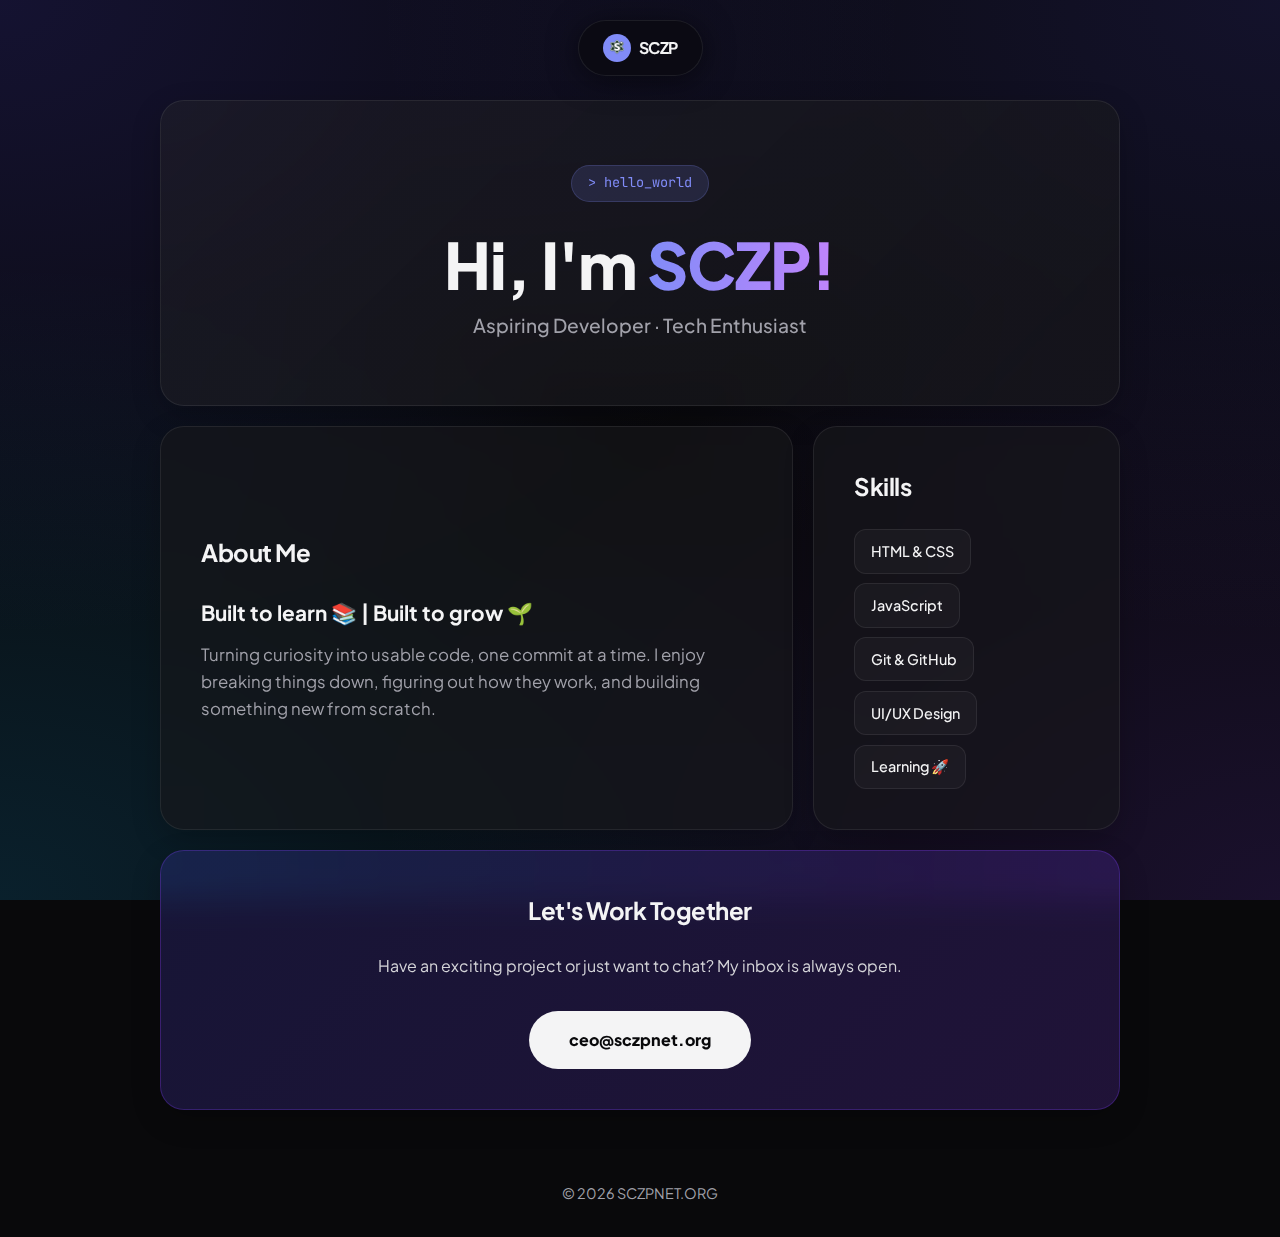
<file: index.html>
<!DOCTYPE html>
<html lang="en">
<head>
  <meta charset="UTF-8">
  <title>SCZP | Personal Site</title>
  <meta name="viewport" content="width=device-width, initial-scale=1.0">
  
  <link rel="preconnect" href="https://fonts.googleapis.com">
  <link rel="preconnect" href="https://fonts.gstatic.com" crossorigin>
  <link href="https://fonts.googleapis.com/css2?family=Plus+Jakarta+Sans:wght@400;500;700;800&family=JetBrains+Mono:wght@400&display=swap" rel="stylesheet">

  <style>
    /* VARIABLES FOR DARK MODE */
    :root {
      --bg-base: #09090b; /* Sangat gelap, hampir hitam */
      --card-bg: rgba(24, 24, 27, 0.6); /* Translucent dark gray */
      --text-main: #f4f4f5; /* Putih/kelabu cair */
      --text-muted: #a1a1aa; /* Kelabu */
      --accent-color: #818cf8; /* Indigo terang */
      --accent-light: rgba(129, 140, 248, 0.15);
      --border-color: rgba(255, 255, 255, 0.08);
      --radius: 24px;
    }

    * {
      margin: 0;
      padding: 0;
      box-sizing: border-box;
    }

    /* BACKGROUND - DARK SOFT MESH GRADIENT */
    body {
      font-family: 'Plus Jakarta Sans', sans-serif;
      background-color: var(--bg-base);
      background-image: 
        radial-gradient(at 0% 0%, rgba(67, 56, 202, 0.2) 0px, transparent 50%),
        radial-gradient(at 100% 0%, rgba(79, 70, 229, 0.15) 0px, transparent 50%),
        radial-gradient(at 100% 100%, rgba(124, 58, 237, 0.15) 0px, transparent 50%),
        radial-gradient(at 0% 100%, rgba(14, 165, 233, 0.15) 0px, transparent 50%);
      background-attachment: fixed;
      color: var(--text-main);
      line-height: 1.6;
      display: flex;
      flex-direction: column;
      align-items: center;
      min-height: 100vh;
      -webkit-font-smoothing: antialiased;
    }

    /* FLOATING NAVBAR */
    .navbar {
      position: fixed;
      top: 20px;
      background: rgba(9, 9, 11, 0.6);
      backdrop-filter: blur(12px);
      -webkit-backdrop-filter: blur(12px);
      padding: 0.8rem 1.5rem;
      border-radius: 50px;
      box-shadow: 0 4px 30px rgba(0, 0, 0, 0.5);
      z-index: 1000;
      border: 1px solid var(--border-color);
    }

    .brand {
      display: flex;
      align-items: center;
      gap: 0.5rem;
      font-weight: 700;
      font-size: 1rem;
      letter-spacing: -0.5px;
    }

    .logo {
      width: 28px;
      height: 28px;
      border-radius: 50%;
      background: var(--accent-color);
      object-fit: cover;
    }

    /* BENTO GRID CONTAINER */
    main {
      width: 100%;
      max-width: 1000px;
      padding: 100px 20px 40px;
      display: grid;
      grid-template-columns: repeat(3, 1fr);
      gap: 20px;
    }

    /* COMMON CARD STYLES */
    .bento-card {
      background: var(--card-bg);
      backdrop-filter: blur(16px);
      -webkit-backdrop-filter: blur(16px);
      border-radius: var(--radius);
      padding: 2.5rem;
      box-shadow: 0 10px 30px rgba(0, 0, 0, 0.2);
      transition: transform 0.3s ease, border-color 0.3s ease;
      display: flex;
      flex-direction: column;
      justify-content: center;
      border: 1px solid var(--border-color);
    }

    .bento-card:hover {
      transform: translateY(-5px);
      border-color: rgba(255, 255, 255, 0.15);
    }

    /* HERO CARD */
    .hero-card {
      grid-column: 1 / -1;
      text-align: center;
      align-items: center;
      background: linear-gradient(135deg, rgba(39, 39, 42, 0.4) 0%, rgba(24, 24, 27, 0.6) 100%);
      padding: 4rem 2rem;
    }

    .tag {
      font-family: 'JetBrains Mono', monospace;
      color: var(--accent-color);
      background: var(--accent-light);
      padding: 0.4rem 1rem;
      border-radius: 20px;
      font-size: 0.85rem;
      margin-bottom: 1.5rem;
      display: inline-block;
      border: 1px solid rgba(129, 140, 248, 0.2);
    }

    .hero-card h1 {
      font-size: clamp(2.5rem, 5vw, 4rem);
      font-weight: 800;
      letter-spacing: -1px;
      line-height: 1.2;
      margin-bottom: 0.5rem;
    }

    .hero-card h1 span {
      background: linear-gradient(to right, #818cf8, #c084fc);
      -webkit-background-clip: text;
      -webkit-text-fill-color: transparent;
    }

    .subtitle {
      font-size: 1.2rem;
      color: var(--text-muted);
      font-weight: 500;
    }

    /* CARD HEADINGS */
    h2 {
      font-size: 1.5rem;
      font-weight: 700;
      margin-bottom: 1.5rem;
      letter-spacing: -0.5px;
      display: flex;
      align-items: center;
      gap: 10px;
    }

    /* ABOUT CARD */
    .about-card {
      grid-column: span 2;
    }

    .about-text {
      color: var(--text-muted);
      font-size: 1.05rem;
    }

    .about-strong {
      color: var(--text-main);
      font-weight: 700;
      font-size: 1.3rem;
      display: block;
      margin-bottom: 0.8rem;
    }

    /* SKILLS CARD */
    .skills-card {
      grid-column: span 1;
    }

    .skills {
      display: flex;
      flex-wrap: wrap;
      gap: 0.6rem;
      list-style: none;
    }

    .skills li {
      background: rgba(255, 255, 255, 0.03);
      color: var(--text-main);
      padding: 0.6rem 1rem;
      border-radius: 12px;
      font-size: 0.9rem;
      font-weight: 500;
      border: 1px solid var(--border-color);
    }

    /* CONTACT CARD */
    .contact-card {
      grid-column: 1 / -1;
      text-align: center;
      align-items: center;
      /* Gradient khas untuk contact supaya nampak pop */
      background: linear-gradient(135deg, rgba(79, 70, 229, 0.2) 0%, rgba(124, 58, 237, 0.2) 100%);
      border: 1px solid rgba(124, 58, 237, 0.3);
    }

    .contact-card h2 {
      justify-content: center;
    }

    .contact-card p {
      color: #d4d4d8;
      margin-bottom: 2rem;
    }

    .email {
      display: inline-block;
      padding: 1rem 2.5rem;
      background: var(--text-main);
      color: var(--bg-base);
      text-decoration: none;
      font-weight: 800;
      border-radius: 50px;
      transition: transform 0.3s ease, box-shadow 0.3s ease;
    }

    .email:hover {
      transform: scale(1.05);
      box-shadow: 0 10px 25px rgba(124, 58, 237, 0.4);
    }

    /* FOOTER */
    footer {
      padding: 2rem;
      color: var(--text-muted);
      font-size: 0.9rem;
      text-align: center;
      width: 100%;
      margin-top: auto;
    }

    /* RESPONSIVE DESIGN (MOBILE) */
    @media (max-width: 768px) {
      main {
        grid-template-columns: 1fr;
        padding-top: 90px;
      }
      
      .about-card, .skills-card {
        grid-column: 1 / -1;
      }
    }
  </style>
</head>
<body>

  <header class="navbar">
    <div class="brand">
      <img src="logo.png" alt="" class="logo">
      <span>SCZP</span>
    </div>
  </header>

  <main>
    <header class="bento-card hero-card">
      <span class="tag">&gt; hello_world</span>
      <h1>Hi, I'm <span>SCZP!</span></h1>
      <p class="subtitle">Aspiring Developer · Tech Enthusiast</p>
    </header>

    <section class="bento-card about-card">
      <h2>About Me</h2>
      <p class="about-text">
        <span class="about-strong">Built to learn 📚 | Built to grow 🌱</span>
        Turning curiosity into usable code, one commit at a time. I enjoy breaking things down, figuring out how they work, and building something new from scratch.
      </p>
    </section>

    <section class="bento-card skills-card">
      <h2>Skills</h2>
      <ul class="skills">
        <li>HTML & CSS</li>
        <li>JavaScript</li>
        <li>Git & GitHub</li>
        <li>UI/UX Design</li>
        <li>Learning 🚀</li>
      </ul>
    </section>

    <section class="bento-card contact-card">
      <h2>Let's Work Together</h2>
      <p>Have an exciting project or just want to chat? My inbox is always open.</p>
      <a href="mailto:ceo@sczpnet.org" class="email">
        ceo@sczpnet.org
      </a>
    </section>
  </main>

  <footer>
    <p>© 2026 SCZPNET.ORG</p>
  </footer>

</body>
</html>
</file>
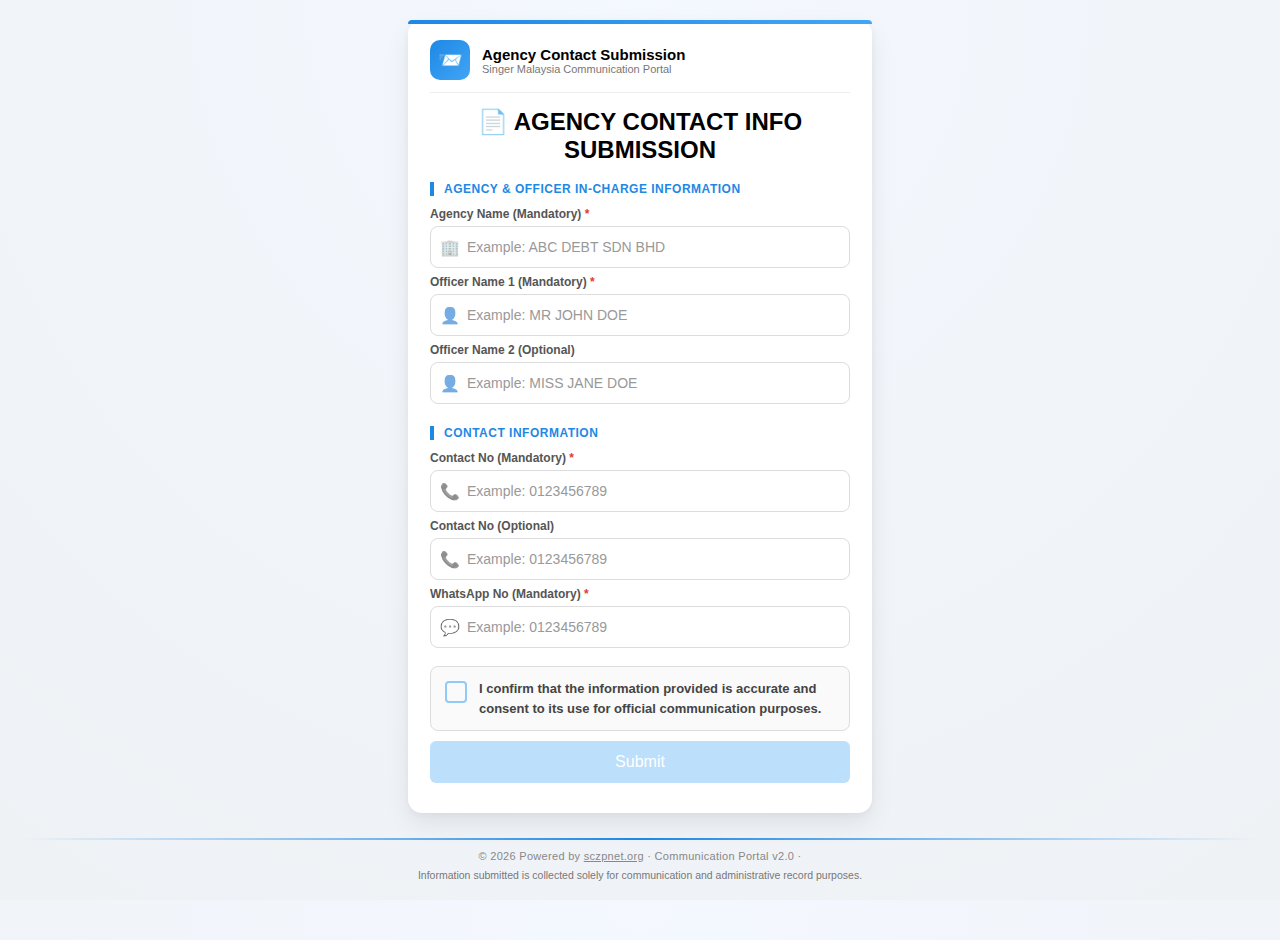
<file: agencyinfo/index.html>
<!DOCTYPE html>
<html lang="en">
<head>
<meta charset="UTF-8">
<title>Agency Contact Info Submission</title>
<meta name="viewport" content="width=device-width, initial-scale=1">

<style>
/* ===== BASE ===== */
html, body { height:100%; margin:0; }
body{
  font-family: Arial, sans-serif;
  background: linear-gradient(180deg, #f7f9fb, #eef2f5);
  padding:20px;
  color:#000;
}

/* ===== CONTAINER ===== */
.container{
  max-width:420px;
  margin:auto;
  background:#fff;
  padding:16px 20px 20px;
  border-radius:10px;
  box-shadow:0 8px 20px rgba(0,0,0,.08);
  position:relative;
  animation:fade .3s ease;
}
.container::before{
  content:"";
  position:absolute;
  top:0; left:0;
  height:4px; width:100%;
  background:linear-gradient(90deg,#1e88e5,#42a5f5);
  border-radius:10px 10px 0 0;
}

.success-container{ max-width:520px; }

@keyframes fade{
  from{opacity:0; transform:translateY(8px)}
  to{opacity:1; transform:none}
}

/* ===== TEXT ===== */
h2{ text-align:center; margin:6px 0 12px }
label{ font-size:12px; color:#555; font-weight:bold }
.req{ color:#e53935 }
.helper{
  font-size:12px;
  color:#777;
  margin-top:6px;
  text-align:center;
}
  
.shake{
  animation:shake .45s;
  border-color:#e53935;
  box-shadow:0 0 0 2px rgba(229,57,53,.25);
}

/* ===== INPUT ===== */
.input-wrap{ position:relative }
.input-wrap span{
  position:absolute;
  left:10px; top:50%;
  transform:translateY(-50%);
  opacity:.6;
}
input{
  width:100%;
  padding:10px 10px 10px 30px;
  margin:4px 0;
  border:1px solid #ccc;
  border-radius:6px;
  font-size:14px;
  box-sizing:border-box;
  text-transform:uppercase;
}
::placeholder{
  text-transform:none;
  color:#999;
}
input:focus{
  border-color:#1e88e5;
  box-shadow:0 0 0 2px rgba(30,136,229,.15);
  outline:none;
}
input.error{
  border-color:#e53935;
  background:#fff5f5;
}

.errorText{
  font-size:11px;
  color:#e53935;
  display:none;
  margin-bottom:6px;
}

/* ===== SHAKE ERROR ===== */
@keyframes shake{
  0%{transform:translateX(0)}
  20%{transform:translateX(-10px)}
  40%{transform:translateX(10px)}
  60%{transform:translateX(-8px)}
  80%{transform:translateX(8px)}
  100%{transform:translateX(0)}
}

/* ===== SECTION ===== */
.section-title{
  margin-top:12px;
  font-size:13px;
  font-weight:bold;
  color:#1e88e5;
  border-left:3px solid #1e88e5;
  padding-left:8px;
}

/* ===== CONSENT ===== */
.consent{
  font-size:13px;
  margin:10px 0;
  color:#555;
}

/* ===== BUTTON ===== */
button{
  width:100%;
  padding:12px;
  border:none;
  border-radius:6px;
  font-size:16px;
  color:#fff;
  background:#90caf9;
  cursor:not-allowed;
  transition:.2s;
  opacity:.6;
}
button.enabled{
  background:linear-gradient(135deg,#1e88e5,#42a5f5);
  cursor:pointer;
  opacity:1;
}
button.enabled:hover{
  transform:translateY(-1px);
  box-shadow:0 6px 12px rgba(30,136,229,.25);
}

/* ===== SUCCESS ===== */
.successIcon{
  width:70px;
  margin:14px auto;
  animation:pop .4s ease;
}
@keyframes pop{
  from{transform:scale(.6);opacity:0}
  to{transform:scale(1);opacity:1}
}
.ref{
  background:#e3f2fd;
  border:1px dashed #1e88e5;
  padding:8px;
  border-radius:6px;
  text-align:center;
  font-weight:bold;
  margin-bottom:10px;
  font-size:14px;
}
.summary{
  font-size:14px;
  margin-top:10px;
  line-height:1.6;
}
.summary div{
  background:#fafafa;
  border:1px solid #eee;
  padding:6px 8px;
  border-radius:5px;
  margin-bottom:5px;
}
.watermark{
  position:absolute;
  top:45%;
  left:50%;
  transform:translate(-50%,-50%) rotate(-25deg);
  font-size:48px;
  color:rgba(0,0,0,0.06);
  font-weight:bold;
  display:none;
  pointer-events:none;
}

/* ===== MAINTENANCE ===== */
.maintenance{
  max-width:420px;
  margin:auto;
  background:#fff;
  padding:25px 20px;
  border-radius:10px;
  box-shadow:0 8px 20px rgba(0,0,0,.08);
  text-align:center;
}
.maintenance p{ font-size:13px; color:#555 }

/* ===== FOOTER ===== */
.footer{
  margin-top:25px;
  text-align:center;
  font-size:11px;
  color:#888;
}
.divider{
  height:2px;
  background:linear-gradient(to right,transparent,#1e88e5,transparent);
  margin-bottom:10px;
}
.footer a{
  color:#888;
  text-decoration:underline;

  }

.footer a:hover{
  text-decoration:underline;
}

/* ===== PROCESSING OVERLAY ===== */
#processingOverlay{
  position:fixed;
  top:0; left:0;
  width:100%;
  height:100%;
  background:rgba(255,255,255,0.85);
  z-index:9999;
  display:none;
  align-items:center;
  justify-content:center;
}
.processingBox{
  text-align:center;
}
.spinner{
  width:42px;
  height:42px;
  border:4px solid #cfd8dc;
  border-top:4px solid #1e88e5;
  border-radius:50%;
  animation:spin 1s linear infinite;
  margin:auto;
}
.processingText{
  margin-top:10px;
  font-size:14px;
  color:#555;
  font-weight:bold;
}
@keyframes spin{
  to{ transform:rotate(360deg); }
}

/* ===== CONSENT CARD (FINAL CANTIK) ===== */
.consent-box{
  margin:14px 0 10px;
}

.consent-card{
  display:flex;
  align-items:flex-start;
  gap:12px;
  padding:12px 14px;
  border:1px solid #ddd;
  border-radius:8px;
  background:#fafafa;
  cursor:pointer;
  transition:.25s;
}

.consent-card:hover{
  border-color:#90caf9;
  background:#f5faff;
}

/* Hide default checkbox */
.consent-card input{
  display:none;
}

/* Custom checkbox */
.checkmark{
  width:18px;
  height:18px;
  border:2px solid #90caf9;
  border-radius:4px;
  position:relative;
  margin-top:2px;
  flex-shrink:0;
}

/* Tick */
.checkmark::after{
  content:"";
  position:absolute;
  left:4px;
  top:0px;
  width:5px;
  height:10px;
  border:solid #fff;
  border-width:0 2px 2px 0;
  transform:rotate(45deg);
  opacity:0;
}

/* Checked */
.consent-card input:checked + .checkmark{
  background:#2e7d32;
  border-color:#2e7d32;
}

.consent-card input:checked + .checkmark::after{
  opacity:1;
}

.consent-card input:checked ~ .consent-text{
  color:#2e7d32;
  font-weight:bold;
}

.consent-text{
  font-size:13px;
  line-height:1.5;
  color:#444;
}
  .footer-brand{
  font-weight:normal;
  letter-spacing:.3px;
  margin-bottom:6px;
}

.footer-note{
  font-size:10.5px;
  color:#777;
  line-height:1.4;
}


/* ===== CLOSE BUTTON ===== */
.closeBtn{
  width:100%;
  margin-top:12px;
  padding:10px;
  border:none;
  border-radius:6px;
  font-size:15px;
  font-weight:bold;
  background:#2e7d32;
  color:#fff;
  cursor:pointer;
}
.closeBtn:hover{
  background:#1b5e20;
}

/* ===== UI UPGRADE ===== */

body{
  background:
  radial-gradient(circle at top,#f4f8ff,#eef2f5);
}

/* HEADER */

.form-header{
  display:flex;
  align-items:center;
  gap:12px;
  margin-bottom:15px;
  padding-bottom:12px;
  border-bottom:1px solid #eee;
}

.logo{
  width:40px;
  height:40px;
  border-radius:10px;
  background:linear-gradient(135deg,#1e88e5,#42a5f5);
  display:flex;
  align-items:center;
  justify-content:center;
  font-size:20px;
  color:#fff;
}

.title{
  font-size:15px;
  font-weight:bold;
}

.subtitle{
  font-size:11px;
  color:#777;
}

/* CONTAINER */

.container{
  padding:20px 22px 24px;
  border-radius:14px;
  box-shadow:
    0 10px 25px rgba(0,0,0,.08),
    0 2px 6px rgba(0,0,0,.04);
}

/* SECTION TITLE */

.section-title{
  margin-top:18px;
  margin-bottom:8px;
  font-size:12px;
  font-weight:bold;
  color:#1e88e5;
  text-transform:uppercase;
  letter-spacing:.5px;
  border-left:4px solid #1e88e5;
  padding-left:10px;
}

/* INPUT */

input{
  padding:12px 12px 12px 36px;
  border:1px solid #dcdcdc;
  border-radius:8px;
  transition:.2s;
}

input:hover{
  border-color:#90caf9;
}

input:focus{
  transform:scale(1.01);
}

/* BUTTON */

button.enabled{
  background:linear-gradient(135deg,#1e88e5,#1976d2);
  box-shadow:0 4px 12px rgba(30,136,229,.25);
}

button.enabled:hover{
  transform:translateY(-2px);
  box-shadow:0 8px 18px rgba(30,136,229,.35);
}

/* SUCCESS */

.success-container{
  text-align:center;
}

.ref{
  font-size:15px;
  letter-spacing:.5px;
}
  
</style>
</head>

<body>

<script>
var FORM_ENABLED = true;
const SCRIPT_URL =
"https://script.google.com/macros/s/AKfycbwtWy-ZPQFUUQkMsjYwAbO4ttT0weWG4D7qBGe6TNbM1whySqovNQGFarOQ9QcgUU4h/exec";
</script>

<!-- ===== MAINTENANCE ===== -->
<div class="maintenance" id="maintenanceBox" style="display:none;">
  <h2>🚧 Temporarily Unavailable</h2>
  <p>This submission form is currently unavailable.<br><br>Please contact the administrator.</p>
</div>

<!-- ===== FORM ===== -->
<div class="container" id="formBox">
  <div class="form-header">
  <div class="logo">📨</div>
  <div>
    <div class="title">Agency Contact Submission</div>
    <div class="subtitle">Singer Malaysia Communication Portal</div>
  </div>
</div>

<h2>📄 AGENCY CONTACT INFO SUBMISSION</h2>
  <form onsubmit="return submitForm();">

    <div class="section-title">Agency & Officer In-charge Information</div>

    <label>Agency Name (Mandatory) <span class="req">*</span></label>
    <div class="input-wrap"><span>🏢</span>
      <input type="text" id="agency" placeholder="Example: ABC DEBT SDN BHD">
    </div>
    <div class="errorText" id="err_agency">This field is required</div>

    <label>Officer Name 1 (Mandatory) <span class="req">*</span></label>
    <div class="input-wrap"><span>👤</span>
      <input type="text" id="pic1" placeholder="Example: MR JOHN DOE">
    </div>
    <div class="errorText" id="err_pic1">This field is required</div>

    <label>Officer Name 2 (Optional)</label>
    <div class="input-wrap"><span>👤</span>
      <input type="text" id="pic2" placeholder="Example: MISS JANE DOE">
    </div>

    <div class="section-title">Contact Information</div>

    <label>Contact No (Mandatory) <span class="req">*</span></label>
    <div class="input-wrap"><span>📞</span>
      <input type="tel" inputmode="numeric" id="contact1" placeholder="Example: 0123456789" oninput="formatPhone(this)">
      <div class="errorText" id="err_contact1_format">
  Invalid contact number format (must start with 0)
</div>

    </div>
    <div class="errorText" id="err_contact1">This field is required</div>

    <label>Contact No (Optional)</label>
    <div class="input-wrap"><span>📞</span>
      <input type="tel" inputmode="numeric" id="contact2" placeholder="Example: 0123456789" oninput="formatPhone(this)">
      <div class="errorText" id="err_contact2_format">
  Invalid contact number format (must start with 0)
</div>

    </div>

    <label>WhatsApp No (Mandatory) <span class="req">*</span></label>
    <div class="input-wrap"><span>💬</span>
      <input type="tel" inputmode="numeric" id="whatsapp" placeholder="Example: 0123456789" oninput="formatPhone(this)">
      <div class="errorText" id="err_whatsapp_format">
  Invalid contact number format (must start with 0)
</div>

    </div>
    <div class="errorText" id="err_whatsapp">This field is required</div>

<div class="consent-box">
  <label class="consent-card">
    <input type="checkbox" id="consent" onchange="updateState()">
    <span class="checkmark"></span>
    <span class="consent-text">
      I confirm that the information provided is accurate and consent to its use
      for official communication purposes.
    </span>
  </label>
</div>


    <button type="submit" id="submitBtn">Submit</button>
    <div class="helper" id="helperText"></div>
  </form>
</div>

<!-- ===== SUCCESS ===== -->
<div class="container success-container" id="successBox" style="display:none;">
  <div class="watermark" id="watermark">SUBMITTED</div>

  <div class="successIcon">
    <svg viewBox="0 0 24 24" fill="none">
      <circle cx="12" cy="12" r="10" stroke="#1e88e5" stroke-width="2"/>
      <path d="M7 12l3 3 7-7" stroke="#1e88e5" stroke-width="2"/>
    </svg>
  </div>

  <h2>Submission Successful</h2>
  <div class="ref" id="refDisplay"></div>
  <div class="summary" id="summaryBox"></div>

  <div class="consent" style="margin-top:15px;">
    ✔ CONSENT CONFIRMED FOR OFFICIAL COMMUNICATION PURPOSES.
  </div>

  <p style="text-align:center;font-size:13px;">You may safely close this page.</p>

<button class="closeBtn" onclick="returnToMain()">Return to Main Page</button>

</div>

<!-- ===== PROCESSING OVERLAY ===== -->
<div id="processingOverlay">
  <div class="processingBox">
    <div class="spinner"></div>
    <div class="processingText">Processing submission…</div>
  </div>
</div>

<!-- ===== FOOTER ===== -->
<div class="footer">
  <div class="divider"></div>

  <div class="footer-brand">
    © <span id="year"></span>
    Powered by
    <a href="https://sczpnet.org" target="_blank">sczpnet.org</a>
    · Communication Portal v2.0 ·
  </div>

  <div class="footer-note">
    Information submitted is collected solely for communication and
    administrative record purposes.
  </div>
</div>


<script>
window.onload=function(){
  document.getElementById("year").innerText=new Date().getFullYear();
  if(!FORM_ENABLED){
    formBox.style.display="none";
    successBox.style.display="none";
    maintenanceBox.style.display="block";
  }
};

const mandatoryFields=[
  {id:"agency",err:"err_agency"},
  {id:"pic1",err:"err_pic1"},
  {id:"contact1",err:"err_contact1"},
  {id:"whatsapp",err:"err_whatsapp"}
];

mandatoryFields.forEach(f=>{
  const el=document.getElementById(f.id);
  if(el){
    el.addEventListener("input",()=>updateState(false));
    el.addEventListener("blur",()=>updateState(true));
  }
});

["contact1","contact2","whatsapp"].forEach(id=>{
  const el=document.getElementById(id);
  if(el){
    el.addEventListener("keydown",blockNonNumeric);
  }
});

function showProcessing(){
  processingOverlay.style.display="flex";
}

function hideProcessing(){
  processingOverlay.style.display="none";
}

function formatPhone(el){

  let raw=el.value.replace(/\D/g,'');

  const errId=
    el.id==="contact1"?"err_contact1_format":
    el.id==="contact2"?"err_contact2_format":
    el.id==="whatsapp"?"err_whatsapp_format":null;

  if(errId) document.getElementById(errId).style.display="none";

  el.classList.remove("error");

  if(!raw) return;

  if(!raw.startsWith("0")){
    if(errId){
      document.getElementById(errId).style.display="block";
      el.classList.add("error");
    }
    return;
  }

  if(raw.startsWith("01")){
    if(raw.length<=10)
      el.value=raw.replace(/(\d{3})(\d+)/,"$1-$2");
    else
      el.value=raw.replace(/(\d{3})(\d{4})(\d+)/,"$1-$2$3");
  }
  else{
    el.value=raw.replace(/(\d{2})(\d+)/,"$1-$2");
  }
}

function blockNonNumeric(e){

  const key=e.key;

  if(
    !/[0-9]/.test(key) &&
    key!=="Backspace" &&
    key!=="Delete" &&
    key!=="ArrowLeft" &&
    key!=="ArrowRight" &&
    key!=="Tab"
  ){
    e.preventDefault();
  }
}

function updateState(showErrors=false){

  let ok=true;

  mandatoryFields.forEach(f=>{

    const i=document.getElementById(f.id);
    const e=document.getElementById(f.err);

    if(!i.value.trim()){

      ok=false;

      if(showErrors){
        i.classList.add("error");
        e.style.display="block";
      }

    }else{

      i.classList.remove("error");
      e.style.display="none";

    }

  });

  ["contact1","whatsapp"].forEach(id=>{

    const el=document.getElementById(id);

    if(el.value && !el.value.trim().startsWith("0")){
      ok=false;
      if(showErrors) el.classList.add("error");
    }

  });

  if(ok && consent.checked){
    submitBtn.disabled=false;
    submitBtn.classList.add("enabled");
  }
  else{
    submitBtn.disabled=true;
    submitBtn.classList.remove("enabled");
  }

}

function focusFirstError(){

  for(let f of mandatoryFields){

    const el=document.getElementById(f.id);

    if(!el.value.trim()){

      const wrap=el.closest(".input-wrap") || el;

      wrap.scrollIntoView({
        behavior:"smooth",
        block:"center"
      });

      wrap.classList.remove("shake");
      void wrap.offsetWidth;
      wrap.classList.add("shake");

      setTimeout(()=>{
        wrap.classList.remove("shake");
      },450);

      el.focus();

      return true;
    }
  }

  return false;
}

function submitForm(){

  updateState(true);

  if(submitBtn.disabled){
    focusFirstError();
    return false;
  }

  showProcessing();

  const ref=generateRef();

  const data=new URLSearchParams();

  data.append("ref",ref);
  data.append("agency",agency.value.toUpperCase());
  data.append("pic1",pic1.value.toUpperCase());
  data.append("pic2",pic2.value.toUpperCase());
  data.append("contact1",contact1.value);
  data.append("contact2",contact2.value);
  data.append("whatsapp",whatsapp.value);
  data.append("consent","YES");
  data.append("update","NO");

  fetch(SCRIPT_URL,{method:"POST",body:data})
  .then(r=>r.json())
  .then(res=>{

    if(res.status==="DUPLICATE"){

      hideProcessing();

      if(confirm("Agency record already exists.\nDo you want to update the information?")){

        showProcessing();

        data.set("update","YES");

        fetch(SCRIPT_URL,{method:"POST",body:data})
        .then(r=>r.json())
        .then(res2=>{

          hideProcessing();

          if(res2.status==="UPDATED"){
            showSuccess(res2.ref,res2.updateInfo || "UPDATED");
          }
          else{
            alert("Update limit reached. Please contact Cik Syah@HQ Singer");
            location.reload();
          }

        });

      }

      return;

    }

    hideProcessing();
    showSuccess(res.ref,"NEW SUBMISSION");

  });

  return false;
}

function showSuccess(ref,statusText){

  formBox.style.display="none";
  successBox.style.display="block";
  watermark.style.display="block";

  refDisplay.innerText="REFERENCE NO: "+ref;

  summaryBox.innerHTML=
  `<div><b>AGENCY NAME:</b> ${agency.value.toUpperCase()}</div>
   <div><b>OFFICER NAME 1:</b> ${pic1.value.toUpperCase()}</div>
   ${pic2.value?`<div><b>OFFICER NAME 2 (OPTIONAL):</b> ${pic2.value.toUpperCase()}</div>`:""}
   <div><b>CONTACT NO:</b> ${contact1.value}</div>
   ${contact2.value?`<div><b>CONTACT NO (OPTIONAL):</b> ${contact2.value}</div>`:""}
   <div><b>WHATSAPP NO:</b> ${whatsapp.value}</div>
   <div><b>STATUS:</b> ${statusText}</div>`;

}

function generateRef(){

  const d=new Date();

  let agy=agency.value
  .trim()
  .split(/\s+/)[0]
  .replace(/[^A-Z0-9]/gi,"")
  .toUpperCase();

  if(!agy) agy="AGY";

  return agy+"-"
  +d.getFullYear()
  +String(d.getMonth()+1).padStart(2,"0")
  +String(d.getDate()).padStart(2,"0")+"-"
  +String(d.getHours()).padStart(2,"0")
  +String(d.getMinutes()).padStart(2,"0")
  +String(d.getSeconds()).padStart(2,"0");
}

function returnToMain(){
  location.reload();
}
</script>

</body>
</html>
</file>
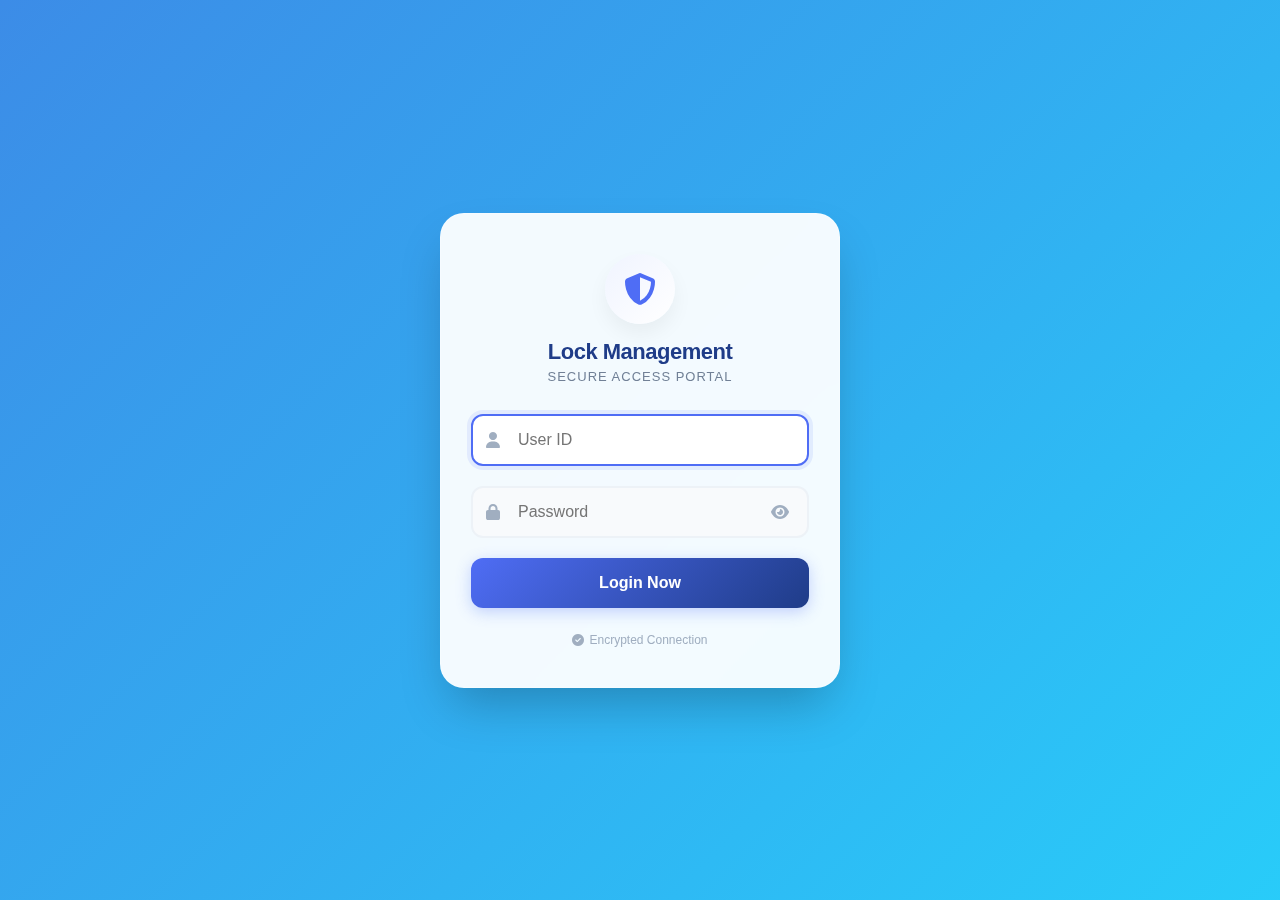
<file: check/index.html>
<!DOCTYPE html>
<html>

<head>

<title>Check Lock Portal</title>

<meta name="viewport" content="width=device-width, initial-scale=1.0, maximum-scale=1.0, user-scalable=no">

<link rel="stylesheet" href="https://cdnjs.cloudflare.com/ajax/libs/font-awesome/6.5.0/css/all.min.css">

<style>
/* =========================================
   PREMIUM UI ENHANCEMENTS
   ========================================= */

@import url('https://fonts.googleapis.com/css2?family=Inter:wght@400;500;600;700;800&display=swap');

* {
    box-sizing: border-box;
    -webkit-tap-highlight-color: transparent;
}

body {
    font-family: 'Inter', -apple-system, BlinkMacSystemFont, sans-serif;
    background: #f0f4f8; /* Soft premium corporate gray/blue */
    margin: 0;
    padding: 20px;
    display: flex;
    justify-content: center;
    align-items: flex-start;
    min-height: 100vh;
}

/* CONTAINER */
.container {
    max-width: 600px; /* Slightly wider for better desktop view */
    width: 100%;
    margin: 20px auto;
    background: #ffffff;
    border-radius: 20px;
    box-shadow: 0 20px 40px rgba(0,0,0,0.06), 0 1px 3px rgba(0,0,0,0.05);
    overflow: hidden;
    transition: all 0.3s ease;
}

/* HEADER */
.header {
    background: linear-gradient(135deg, #0f172a 0%, #1e293b 100%); /* Deep premium slate */
    color: white;
    padding: 24px 20px;
    text-align: center;
    border-bottom: 1px solid rgba(255,255,255,0.1);
}

.header i.fa-search {
    font-size: 22px;
    color: #38bdf8;
    margin-right: 8px;
}

.header {
    font-size: 20px;
    font-weight: 700;
    letter-spacing: 0.5px;
}

#userInfo {
    font-size: 13px;
    font-weight: 500;
    margin-top: 8px;
    color: #94a3b8;
    background: rgba(255,255,255,0.05);
    display: inline-block;
    padding: 6px 16px;
    border-radius: 30px;
    border: 1px solid rgba(255,255,255,0.1);
}

.header-buttons {
    display: flex;
    gap: 12px;
    margin-top: 16px;
    justify-content: center;
}

.header-buttons button {
    width: auto;
    min-width: 130px;
    padding: 10px 16px;
    font-size: 13px;
    border: none;
    border-radius: 10px;
    cursor: pointer;
    color: white;
    display: flex;
    justify-content: center;
    align-items: center;
    gap: 8px;
    font-weight: 600;
    transition: all 0.2s ease;
}

.logout-btn {
    background: rgba(239, 68, 68, 0.15);
    color: #f87171 !important;
    border: 1px solid rgba(239, 68, 68, 0.3) !important;
}

.master-btn {
    background: rgba(139, 92, 246, 0.15);
    color: #a78bfa !important;
    border: 1px solid rgba(139, 92, 246, 0.3) !important;
}

.header-buttons button:hover {
    transform: translateY(-2px);
    filter: brightness(1.2);
}

/* CONTENT AREA */
.content {
    padding: 30px 25px;
}

/* INPUT */
input {
    width: 100%;
    padding: 16px 20px;
    font-size: 16px;
    font-weight: 500;
    color: #1e293b;
    background: #f8fafc;
    border: 2px solid #e2e8f0;
    border-radius: 12px;
    outline: none;
    transition: all 0.3s cubic-bezier(0.4, 0, 0.2, 1);
}

input:focus {
    border-color: #3b82f6;
    background: #ffffff;
    box-shadow: 0 0 0 4px rgba(59, 130, 246, 0.15);
}

input::placeholder {
    color: #94a3b8;
    font-weight: 400;
}

/* MAIN BUTTONS */
button {
    width: 100%;
    padding: 16px;
    margin-top: 16px;
    border: none;
    border-radius: 12px;
    font-size: 16px;
    cursor: pointer;
    font-weight: 600;
    letter-spacing: 0.3px;
    transition: all 0.2s ease;
}

.check-btn {
    background: linear-gradient(135deg, #2563eb, #1d4ed8);
    color: white;
    box-shadow: 0 4px 14px rgba(37, 99, 235, 0.25);
}

.check-btn:hover {
    transform: translateY(-2px);
    box-shadow: 0 6px 20px rgba(37, 99, 235, 0.35);
}

.reset-btn {
    background: #f1f5f9;
    color: #475569;
    margin-top: 12px;
}

.reset-btn:hover {
    background: #e2e8f0;
    color: #1e293b;
}

/* =========================================
   RESULT CARD (Generated by JS)
   ========================================= */
.result-card {
    margin-top: 25px;
    padding: 25px;
    border-radius: 16px;
    background: #ffffff;
    border: 1px solid #e2e8f0;
    box-shadow: 0 10px 25px -5px rgba(0,0,0,0.05);
    animation: fadeIn .4s cubic-bezier(0.16, 1, 0.3, 1);
    position: relative;
    overflow: hidden;
}

/* Decor line at top of card */
.result-card::before {
    content: '';
    position: absolute;
    top: 0;
    left: 0;
    right: 0;
    height: 4px;
    background: linear-gradient(90deg, #38bdf8, #2563eb);
}

.status-box {
    text-align: center;
    margin-bottom: 16px;
}

.status-box span {
    display: inline-block;
    padding: 6px 20px;
    color: white;
    font-weight: 700;
    font-size: 14px;
    border-radius: 30px;
    letter-spacing: 1px;
    text-transform: uppercase;
    box-shadow: 0 4px 10px rgba(0,0,0,0.1);
}

.created-meta {
    font-size: 12px;
    color: #64748b;
    text-align: center;
    margin-bottom: 20px;
    padding-bottom: 15px;
    border-bottom: 1px dashed #e2e8f0;
}

.row {
    display: flex;
    justify-content: space-between;
    gap: 20px;
    margin-bottom: 20px;
}

.col {
    flex: 1;
}

.label {
    font-weight: 700;
    color: #94a3b8;
    font-size: 11px;
    margin-bottom: 6px;
    text-transform: uppercase;
    letter-spacing: 0.5px;
}

.value {
    font-size: 16px;
    font-weight: 700;
    color: #1e293b;
    word-break: break-all;
}

.amount {
    font-size: 24px;
    font-weight: 800;
    color: #ef4444; /* Premium Red */
    letter-spacing: 0.5px;
}

.remark {
    margin-top: 8px;
    line-height: 1.6;
    background: #f8fafc;
    padding: 12px 16px;
    border-radius: 8px;
    border: 1px solid #e2e8f0;
    color: #334155;
    font-size: 14px;
}

/* NO LOCK / ERROR MSG */
.no-lock {
    margin-top: 25px;
    padding: 20px;
    background: #fef2f2;
    border: 1px solid #fecaca;
    border-radius: 12px;
    text-align: center;
    font-weight: 700;
    color: #dc2626;
    font-size: 15px;
    animation: fadeIn .3s ease;
    box-shadow: 0 4px 12px rgba(220, 38, 38, 0.05);
}

/* SESSION POPUP */
#sessionPopup {
    position: fixed;
    top: 0;
    left: 0;
    width: 100%;
    height: 100%;
    background: rgba(15, 23, 42, 0.7);
    backdrop-filter: blur(8px);
    display: none;
    align-items: center;
    justify-content: center;
    z-index: 9999;
}

.session-box {
    background: white;
    padding: 40px 30px;
    border-radius: 20px;
    text-align: center;
    box-shadow: 0 25px 50px -12px rgba(0,0,0,0.25);
    max-width: 340px;
    width: 90%;
    animation: scaleIn .3s cubic-bezier(0.16, 1, 0.3, 1);
}

.session-box i {
    font-size: 48px;
    color: #ef4444;
    margin-bottom: 16px;
    filter: drop-shadow(0 4px 6px rgba(239, 68, 68, 0.2));
}

.session-title {
    font-size: 20px;
    font-weight: 800;
    margin-bottom: 10px;
    color: #1e293b;
}

.session-msg {
    font-size: 15px;
    color: #64748b;
    margin-bottom: 20px;
    line-height: 1.5;
}

.session-count {
    font-size: 13px;
    font-weight: 600;
    color: #94a3b8;
    background: #f1f5f9;
    padding: 8px;
    border-radius: 8px;
}

/* LOADING */
.loading {
    margin-top: 30px;
    text-align: center;
    font-weight: 600;
    color: #64748b;
    font-size: 15px;
}

.spinner {
    margin: 16px auto 0;
    width: 40px;
    height: 40px;
    border: 3px solid #e2e8f0;
    border-top: 3px solid #3b82f6;
    border-radius: 50%;
    animation: spin .8s cubic-bezier(0.5, 0.1, 0.4, 0.9) infinite;
}

/* ANIMATIONS */
@keyframes spin { 0% { transform: rotate(0deg); } 100% { transform: rotate(360deg); } }
@keyframes fadeIn { from { opacity: 0; transform: translateY(10px); } to { opacity: 1; transform: translateY(0); } }
@keyframes scaleIn { from { opacity: 0; transform: scale(0.95); } to { opacity: 1; transform: scale(1); } }

/* RESPONSIVE DESIGN */
@media (max-width: 500px) {
    body {
        padding: 15px 10px;
    }
    .container {
        margin: 0 auto;
        border-radius: 16px;
    }
    .row {
        flex-direction: column;
        gap: 15px;
    }
    .col {
        background: #f8fafc;
        padding: 12px;
        border-radius: 8px;
        border: 1px solid #f1f5f9;
    }
    /* Disable grey background for amount/date row to make amount pop */
    .row:nth-child(4) .col {
        background: transparent;
        padding: 0;
        border: none;
    }
    .header-buttons button {
        min-width: 110px;
        font-size: 12px;
    }
}
</style>

</head>

<body>

<div class="container">

<div class="header">
<i class="fa fa-search"></i> Check Lock Portal
<div id="userInfo"></div>

<div class="header-buttons">

<button class="logout-btn" onclick="logout()">
<i class="fa fa-right-from-bracket"></i> Logout
</button>

<button id="masterBtn" class="master-btn" onclick="goMaster()" style="display:none">
<i class="fa fa-arrow-left"></i> Master Menu
</button>

</div>
</div>

<div class="content">

<input
type="text"
id="acc_no"
autocomplete="off"
inputmode="numeric"
maxlength="10"
placeholder="Enter Account Number">

<button class="check-btn" id="checkBtn">
<i class="fa fa-search"></i> Check Lock
</button>

<button class="reset-btn" id="resetBtn">
<i class="fa fa-rotate-left"></i> New Search
</button>

<div id="result"></div>

</div>

</div>

<script src="../lockconfig.js"></script>

<script>

const api = API_URL;

const user = localStorage.getItem("lock_user");
const role = localStorage.getItem("lock_role");
const token = localStorage.getItem("session_token");

const type = localStorage.getItem("lock_type");

if(!type){
window.location="../lockcheck-login/";
}

if(type=="lock"){
alert("Access denied");
window.location="../lock/";
}

if(type === "master"){
document.getElementById("masterBtn").style.display = "inline-block";
}

async function checkSession(){

try{

const res = await fetch(api+"?action=session&token="+token);
const data = await res.json();

if(data.status !== "ACTIVE"){

showSessionPopup("DEVICE");
return;

localStorage.clear();
window.location="../lockcheck-login/";

}

}catch(e){
console.log("session check error");
}

}

function goMaster(){
window.location="../menu/";
}

if(!token){
logout();
}

document.getElementById("userInfo").innerHTML =
"User: "+(user || "-")+" | Role: "+(role || "-");

const input=document.getElementById("acc_no");
const result=document.getElementById("result");
const checkBtn=document.getElementById("checkBtn");
const resetBtn=document.getElementById("resetBtn");

let isLoading=false;

window.onload=()=>{
input.focus();
};

function formatDate(dateStr){

if(!dateStr) return "-";

if(dateStr.includes("-") && dateStr.split("-")[0].length==4){

var p=dateStr.split("-");
var year=p[0];
var month=parseInt(p[1])-1;
var day=p[2];

var m=["Jan","Feb","Mar","Apr","May","Jun","Jul","Aug","Sep","Oct","Nov","Dec"];

return day+" "+m[month]+" "+year;

}

if(dateStr.includes("/")){

var p=dateStr.split("/");

var day=parseInt(p[0]);
var month=parseInt(p[1])-1;
var year=p[2];

var m=["Jan","Feb","Mar","Apr","May","Jun","Jul","Aug","Sep","Oct","Nov","Dec"];

return ("0"+day).slice(-2)+" "+m[month]+" "+year;

}

if(dateStr.includes("T")){

var d=new Date(dateStr);

var day=("0"+d.getDate()).slice(-2);
var month=d.getMonth();
var year=d.getFullYear();

var m=["Jan","Feb","Mar","Apr","May","Jun","Jul","Aug","Sep","Oct","Nov","Dec"];

return day+" "+m[month]+" "+year;

}

return dateStr;

}

function formatDateTime(dateStr){

if(!dateStr) return "-";

/* format expected: dd/MM/yyyy HH:mm:ss */

const parts = dateStr.split(" ");

const datePart = parts[0].split("/");
const timePart = parts[1].split(":");

const day = datePart[0];
const monthIndex = parseInt(datePart[1]) - 1;
const year = datePart[2];

const hour = timePart[0];
const minute = timePart[1];

const m=["Jan","Feb","Mar","Apr","May","Jun","Jul","Aug","Sep","Oct","Nov","Dec"];

return day+" "+m[monthIndex]+" "+year+" "+hour+":"+minute;

}

async function checkLock(){

const acc=input.value.trim();

if(!acc){
alert("Enter Account No");
input.focus();
return;
}

if(isLoading) return;

isLoading=true;
checkBtn.disabled=true;

result.innerHTML=
"<div class='loading'>Checking Lock Status<div class='spinner'></div></div>";

try{

const res = await fetch(api+"?acc_no="+encodeURIComponent(acc)+"&token="+token);

const data=await res.json();

if(data.status=="UNAUTHORIZED"){

if(data.reason=="SESSION_REPLACED"){
alert("Your account has been logged in from another device.");
}
else{
showSessionPopup("EXPIRED");
return;
}

localStorage.clear();
window.location="../lockcheck-login/";
return;

}

if(data.status==="LOCKED"){

const formattedDate=formatDate(data.valid);
const created=formatDateTime(data.created);
const amount = "RM " + Number(data.amount || 0).toLocaleString("en-MY",{
minimumFractionDigits:2,
maximumFractionDigits:2
});

const promiseDate=new Date(data.valid);

const today=new Date();
today.setHours(0,0,0,0);

promiseDate.setHours(0,0,0,0);

let statusText="LOCKED";
let statusColor="#10b981"; // Updated to softer premium green

if(today>promiseDate){
statusText="EXPIRED";
statusColor="#ef4444"; // Updated to premium red
}

result.innerHTML=

"<div class='result-card'>"+

"<div class='status-box'><span style='background:"+statusColor+"'>"+statusText+"</span></div>"+

"<div class='created-meta'>Created by "+data.dca_id+
" • "+created+"</div>"+

"<div class='row'>"+

"<div class='col'>"+
"<div class='label'>ACCOUNT NO</div>"+
"<div class='value'>"+data.acc_no+"</div>"+
"</div>"+

"<div class='col'>"+
"<div class='label'>BRANCH</div>"+
"<div class='value'>"+data.branch+"</div>"+
"</div>"+

"</div>"+

"<div class='row'>"+

"<div class='col'>"+
"<div class='label'>LOCK AMOUNT</div>"+
"<div class='amount'>"+amount+"</div>"+
"</div>"+

"<div class='col'>"+
"<div class='label'>PROMISE DATE</div>"+
"<div class='value'>"+formattedDate+"</div>"+
"</div>"+

"</div>"+

"<div class='label'>PAYMENT CATEGORY</div>"+
"<div class='value'>"+(data.category || "-")+"</div><br>"+

"<div class='label'>REMARKS</div>"+
"<div class='remark'>"+(data.remarks || "-")+"</div>"+

"</div>";

}
else{

result.innerHTML=
"<div class='no-lock'>NO LOCK FOUND</div>";

}

}catch(err){

result.innerHTML=
"<div class='no-lock'>SYSTEM ERROR. TRY AGAIN.</div>";

}

checkBtn.disabled=false;
isLoading=false;

}

function newSearch(){

input.value="";
result.innerHTML="";
checkBtn.disabled=false;
input.focus();

}

function showSessionPopup(type){

let title="Session Expired";
let msg="Your session has expired. Please login again.";

if(type==="DEVICE"){
title="Logged In From Another Device";
msg="Your account has been logged in from another device.";
}

document.getElementById("sessionTitle").innerText=title;
document.getElementById("sessionMsg").innerText=msg;

document.getElementById("sessionPopup").style.display="flex";

setTimeout(()=>{
localStorage.clear();
window.location="../lockcheck-login/";
},3000);

}

function logout(){
localStorage.clear();
window.location="../lockcheck-login/";
}

checkBtn.addEventListener("click",checkLock);
resetBtn.addEventListener("click",newSearch);

input.addEventListener("keypress",function(e){
if(e.key==="Enter"){
checkLock();
}
});

input.addEventListener("input",function(){
this.value=this.value.replace(/[^0-9]/g,'');
});
  
let lastActivity = Date.now();
const IDLE_LIMIT = 1200000; // 20 min
let idleTriggered = false;

function updateActivity(){
lastActivity = Date.now();
}

function checkIdle(){

if(!idleTriggered && Date.now() - lastActivity > IDLE_LIMIT){
idleTriggered = true;
showSessionPopup("EXPIRED");
}

}

setInterval(checkIdle, 5000);

[
"touchstart",
"touchmove",
"click",
"scroll",
"keydown",
"mousemove"
].forEach(event=>{
document.addEventListener(event, updateActivity, {passive:true});
});

document.addEventListener("visibilitychange",()=>{

if(!document.hidden){
if(Date.now() - lastActivity > IDLE_LIMIT){
showSessionPopup("EXPIRED");
}
}

});
/* SESSION MONITOR */

setInterval(checkSession,30000);
  
</script>

<div id="sessionPopup">
<div class="session-box">

<i class="fa fa-shield-halved"></i>

<div class="session-title" id="sessionTitle">
Session Expired
</div>

<div class="session-msg" id="sessionMsg">
Please login again.
</div>

<div class="session-count">
Redirecting to login...
</div>

</div>
</div>

</body>
</html>
</file>
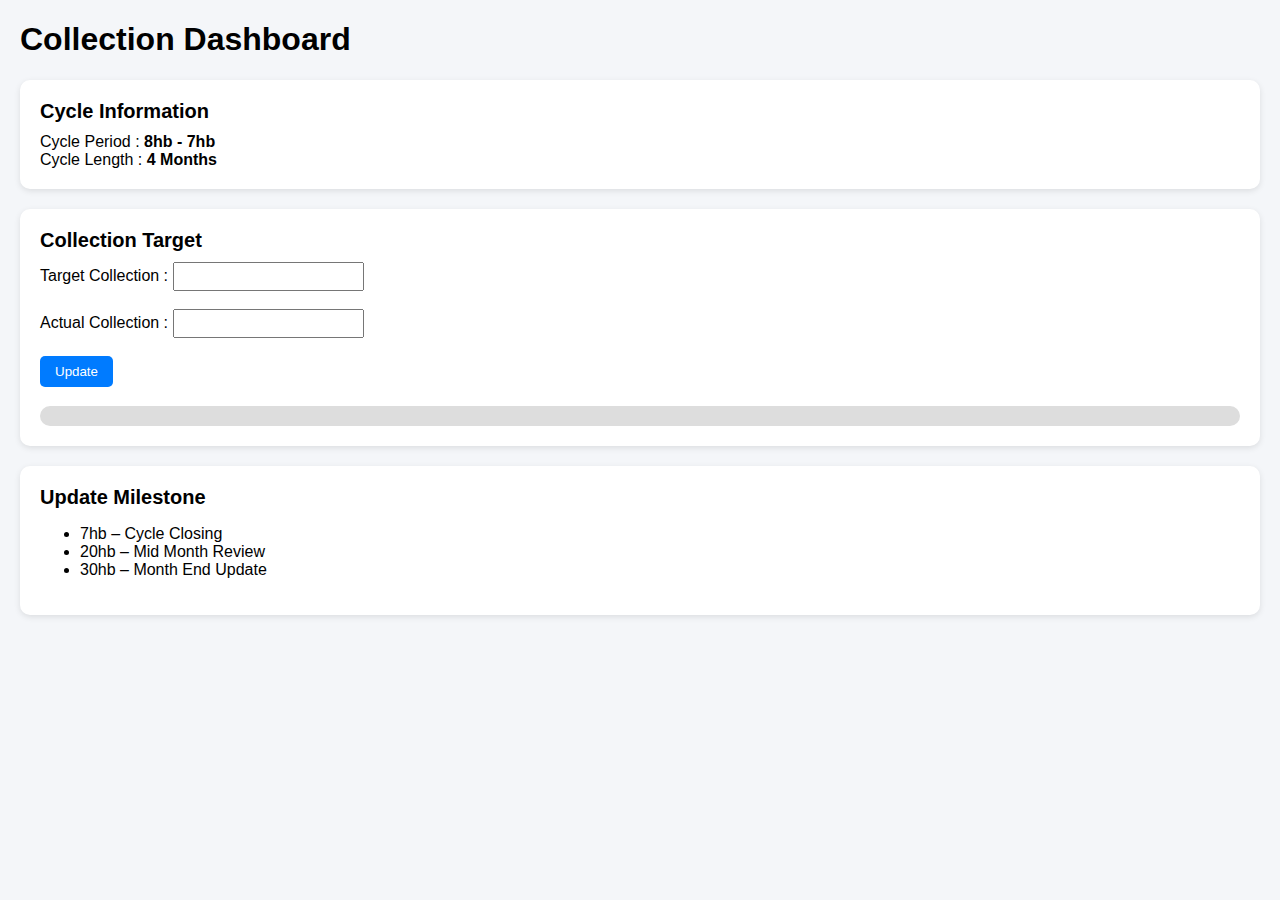
<file: collection/index.html>
<!DOCTYPE html>
<html>
<head>
<title>Collection Dashboard</title>

<style>
body{
    font-family: Arial;
    background:#f4f6f9;
    margin:20px;
}

.card{
    background:white;
    padding:20px;
    border-radius:10px;
    box-shadow:0 2px 6px rgba(0,0,0,0.1);
    margin-bottom:20px;
}

.title{
    font-size:20px;
    font-weight:bold;
    margin-bottom:10px;
}

.progress{
    width:100%;
    background:#ddd;
    border-radius:20px;
}

.bar{
    height:20px;
    background:#28a745;
    border-radius:20px;
}

button{
    padding:8px 15px;
    background:#007bff;
    color:white;
    border:none;
    border-radius:5px;
}

input{
    padding:5px;
}
</style>
</head>

<body>

<h1>Collection Dashboard</h1>

<div class="card">
<div class="title">Cycle Information</div>
Cycle Period : <b>8hb - 7hb</b><br>
Cycle Length : <b>4 Months</b>
</div>

<div class="card">
<div class="title">Collection Target</div>

Target Collection :
<input type="number" id="target"><br><br>

Actual Collection :
<input type="number" id="actual"><br><br>

<button onclick="updateCollection()">Update</button>

<h3 id="percent"></h3>

<div class="progress">
<div id="bar" class="bar" style="width:0%"></div>
</div>

</div>

<div class="card">
<div class="title">Update Milestone</div>

<ul>
<li>7hb – Cycle Closing</li>
<li>20hb – Mid Month Review</li>
<li>30hb – Month End Update</li>
</ul>

</div>

<script>

function updateCollection(){

let target = document.getElementById("target").value
let actual = document.getElementById("actual").value

let percent = (actual/target)*100

document.getElementById("percent").innerHTML =
"Progress : " + percent.toFixed(2) + "%"

document.getElementById("bar").style.width = percent + "%"

localStorage.setItem("target",target)
localStorage.setItem("actual",actual)

}

window.onload = function(){

document.getElementById("target").value =
localStorage.getItem("target") || ""

document.getElementById("actual").value =
localStorage.getItem("actual") || ""

}

</script>

</body>
</html>
</file>
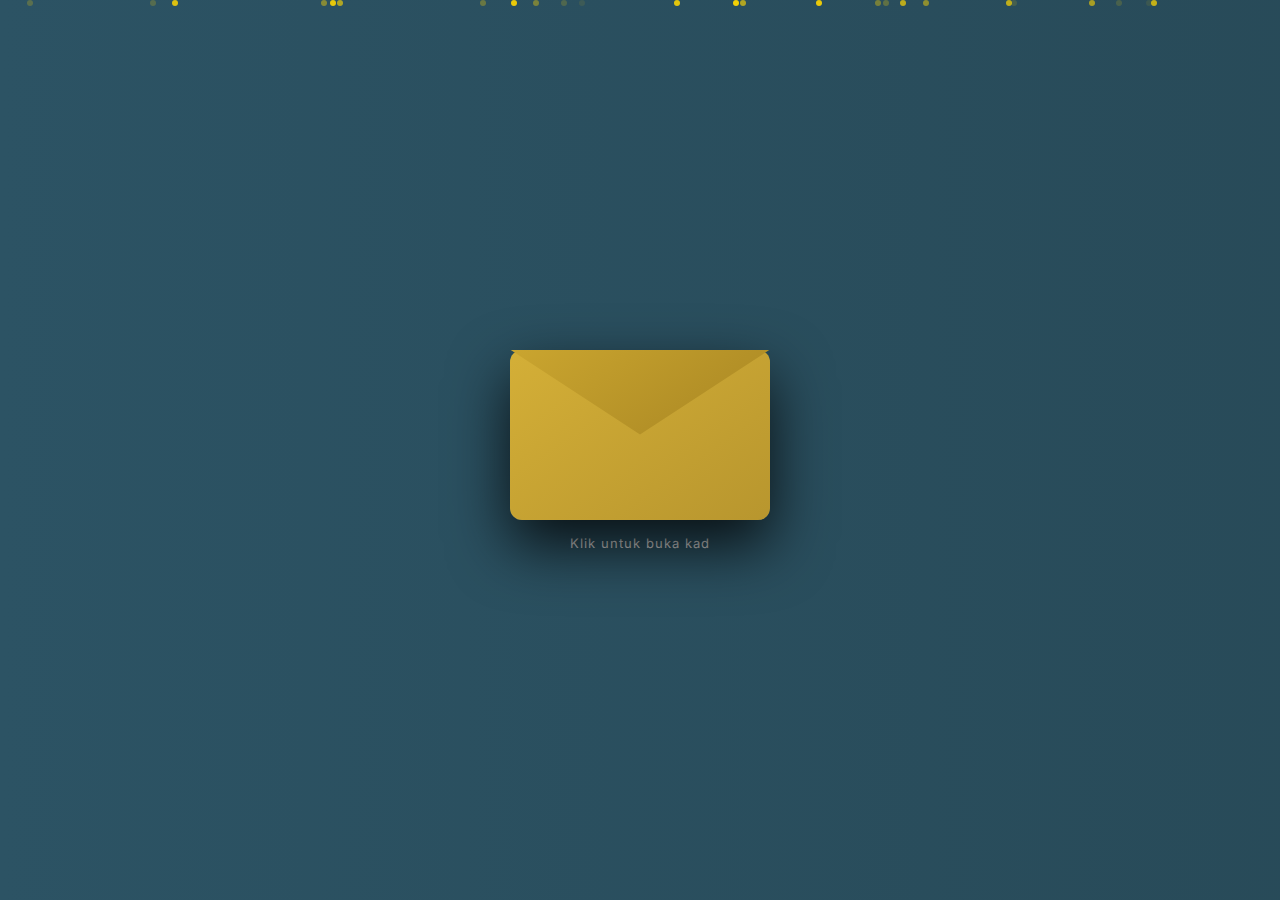
<file: eid2026/index.html>
<!DOCTYPE html>      
<html lang="ms">      
<head>      
<meta charset="UTF-8">      
<meta name="viewport" content="width=device-width, initial-scale=1.0">      
<title>Selamat Hari Raya!!</title>      
      
<link href="https://fonts.googleapis.com/css2?family=Playfair+Display:wght@600&family=Inter:wght@300;400&family=Amiri:wght@400;700&family=Great+Vibes&display=swap" rel="stylesheet">      
      
<style>      
*{box-sizing:border-box;margin:0;padding:0}      
      
body{      
    font-family:'Inter',sans-serif;      
    overflow:auto;      
    background: linear-gradient(270deg,#0f2027,#203a43,#2c5364);      
    background-size:600% 600%;      
    animation:bgMove 18s ease infinite;      
}      
      
@keyframes bgMove{      
    0%{background-position:0%}      
    50%{background-position:100%}      
    100%{background-position:0%}      
}      
      
/* FLOATING PARTICLES */      
.particles span{      
    position:absolute;      
    width:6px;height:6px;      
    background:gold;      
    border-radius:50%;      
    opacity:0.6;      
    animation:floatUp 10s linear infinite;      
}      
      
@keyframes floatUp{      
    from{transform:translateY(100vh) scale(0)}      
    to{transform:translateY(-10vh) scale(1)}      
}      
      
/* WRAP */      
.envelope-wrap{      
    height:100vh;      
    display:flex;      
    justify-content:center;      
    align-items:center;      
    flex-direction:column;      
    transition:0.5s;      
}      
      
/* ENVELOPE */      
.envelope{      
    width:260px;      
    height:170px;      
    position:relative;      
    cursor:pointer;      
    perspective:1200px;      
    transition:0.4s;      
}      
      
.envelope:hover{      
    transform:scale(1.05);      
}      
      
/* BODY */      
.envelope .body{      
    width:100%;      
    height:100%;      
    border-radius:12px;      
    background:linear-gradient(145deg,#d4af37,#b8962e);      
    box-shadow:0 25px 60px rgba(0,0,0,0.8);      
}      
      
/* FLAP */      
.envelope .flap{      
    position:absolute;      
    width:100%;      
    height:50%;      
    top:0;      
    background:linear-gradient(145deg,#caa52f,#a88623);      
    clip-path:polygon(0 0,100% 0,50% 100%);      
    transform-origin:top;      
    transition:transform 1s cubic-bezier(.68,-0.55,.27,1.55);      
    z-index:2;      
}      
      
/* GLOW */      
.glow{      
    position:absolute;      
    inset:0;      
    border-radius:12px;      
    background:radial-gradient(circle, rgba(255,215,0,0.4), transparent);      
    opacity:0;      
    transition:0.5s;      
}      
      
/* OPEN */      
.open .flap{ transform:rotateX(180deg); }      
.open .glow{ opacity:1; }      
      
/* TAP */      
.tap{      
    margin-top:15px;      
    font-size:13px;      
    color:#ccc;      
    letter-spacing:1px;      
    animation:pulse 2s infinite;      
}      
      
@keyframes pulse{      
    0%,100%{opacity:0.4;}      
    50%{opacity:1;}      
}      
      
/* CARD */      
.container{      
    display:none;      
    height:100vh;      
    justify-content:center;      
    align-items:center;      
    padding:15px;      
    animation:fadeIn 1s ease forwards;      
}      
      
@keyframes fadeIn{      
    from{opacity:0;transform:scale(0.9)}      
    to{opacity:1;transform:scale(1)}      
}      
      
.card{      
    width:100%;      
    max-width:380px;      
    padding:30px 24px;      
    border-radius:24px;      
    text-align:center;      
    color:white;      
    background:rgba(255,255,255,0.06);      
    backdrop-filter:blur(20px);      
    box-shadow:0 0 60px rgba(0,0,0,0.8);      
    border:1px solid rgba(255,255,255,0.1);      
}      
      
/* ICON */      
.icon{      
    font-size:42px;      
    animation:float 4s ease-in-out infinite;      
}      
      
.symbols{      
    font-size:20px;      
    color:gold;      
    margin-bottom:10px;      
}      
      
@keyframes float{      
    0%,100%{transform:translateY(0)}      
    50%{transform:translateY(-8px)}      
}      
      
/* TITLE */      
h1{      
    font-family:'Playfair Display';      
    font-size:28px;      
    background: linear-gradient(90deg,gold,#fff,gold);      
    -webkit-background-clip:text;      
    -webkit-text-fill-color:transparent;      
    animation:shimmer 5s linear infinite;      
}      
      
@keyframes shimmer{      
    from{background-position:-200px}      
    to{background-position:200px}      
}      
      
h2{      
    font-family:'Amiri';      
    letter-spacing:2px;      
    margin-bottom:12px;      
}      
      
/* TEXT */      
p{      
    font-family:'Amiri';      
    font-size:14px;      
    line-height:1.7;      
}      
      
/* SIGNATURE */      
.signature{      
    margin-top:16px;      
    color:gold;      
    font-family:'Inter', sans-serif;      
    font-size:13px;      
}      
      
.signature-name{      
    font-family:'Great Vibes', cursive;      
    font-size:19px;      
    display:block;      
    margin-top:4px;      
}      
      
/* FOOTER */      
.footer{      
    margin-top:10px;      
    font-size:10px;      
    color:#aaa;      
}      
      
.footer a{color:#aaa;text-decoration:none;}      
.footer a:hover{color:gold;}      
      
</style>      
</head>      
      
<body>      
      
<div class="particles"></div>      
      
<div class="envelope-wrap" onclick="openCard()">      
    <div class="envelope" id="env">      
        <div class="flap"></div>      
        <div class="body"></div>      
        <div class="glow"></div>      
    </div>      
    <div class="tap">Klik untuk buka kad</div>      
</div>      
      
<div class="container" id="card">      
    <div class="card">      
      
        <div class="icon">🕌</div>      
        <div class="symbols">🌙 ✨</div>      
      
        <h1>Selamat Hari Raya</h1>      
        <h2>Aidilfitri</h2>      
      
        <p style="margin-bottom:16px;">      
            Pergi ke taman memetik bunga,<br>      
            Harum mewangi di pagi hari;<br>      
            Andai tersalah kata dan bicara,🥺<br>      
            Mohon dimaaf setulus hati.🙏🏼      
        </p>      
      
        <p>      
            🌙Syawal tiba penuh bermakna,<br>      
            Disambut dengan rasa gembira;<br>      
            Salam Aidilfitri buat semua,<br>      
            Semoga bahagia sentiasa bersama.      
        </p>      
      
        <p>
            Maaf zahir dan batin.
        </p>      
      
        <div class="signature">      
            Ikhlas daripada,      
            <span class="signature-name">Syahrizah Ku Hashim</span>      
        </div>      
      
        <div class="footer">      
    © <span id="year"></span>       
    <a href="https://sczpnet.org" target="_blank">sczpnet.org</a>      
    •All rights reserved•      
        </div>      
      
    </div>      
</div>      
      
<audio id="lagu">      
    <source src="laguraya.mp3" type="audio/mpeg">      
</audio>      
      
<script>      
document.getElementById("year").innerText=new Date().getFullYear();      
      
let container = document.querySelector(".particles");      
for(let i=0;i<25;i++){      
    let span=document.createElement("span");      
    span.style.left=Math.random()*100+"%";      
    span.style.animationDelay=Math.random()*10+"s";      
    span.style.opacity=Math.random();      
    container.appendChild(span);      
}      
      
function openCard(){      
    let env = document.getElementById("env");      
    env.classList.add("open");      
      
    setTimeout(()=>{      
        document.querySelector(".envelope-wrap").style.opacity="0";      
      
        setTimeout(()=>{      
            document.querySelector(".envelope-wrap").style.display="none";      
            document.getElementById("card").style.display="flex";      
      
            let audio = document.getElementById("lagu");      
            audio.volume = 0;      
            audio.play().catch(()=>{});      
      
            let v=0;      
            let fade=setInterval(()=>{      
                if(v<0.7){      
                    v+=0.03;      
                    audio.volume=v;      
                }else clearInterval(fade);      
            },200);      
      
        },500);      
      
    },900);      
}      
</script>      
      
</body>      
</html>
</file>
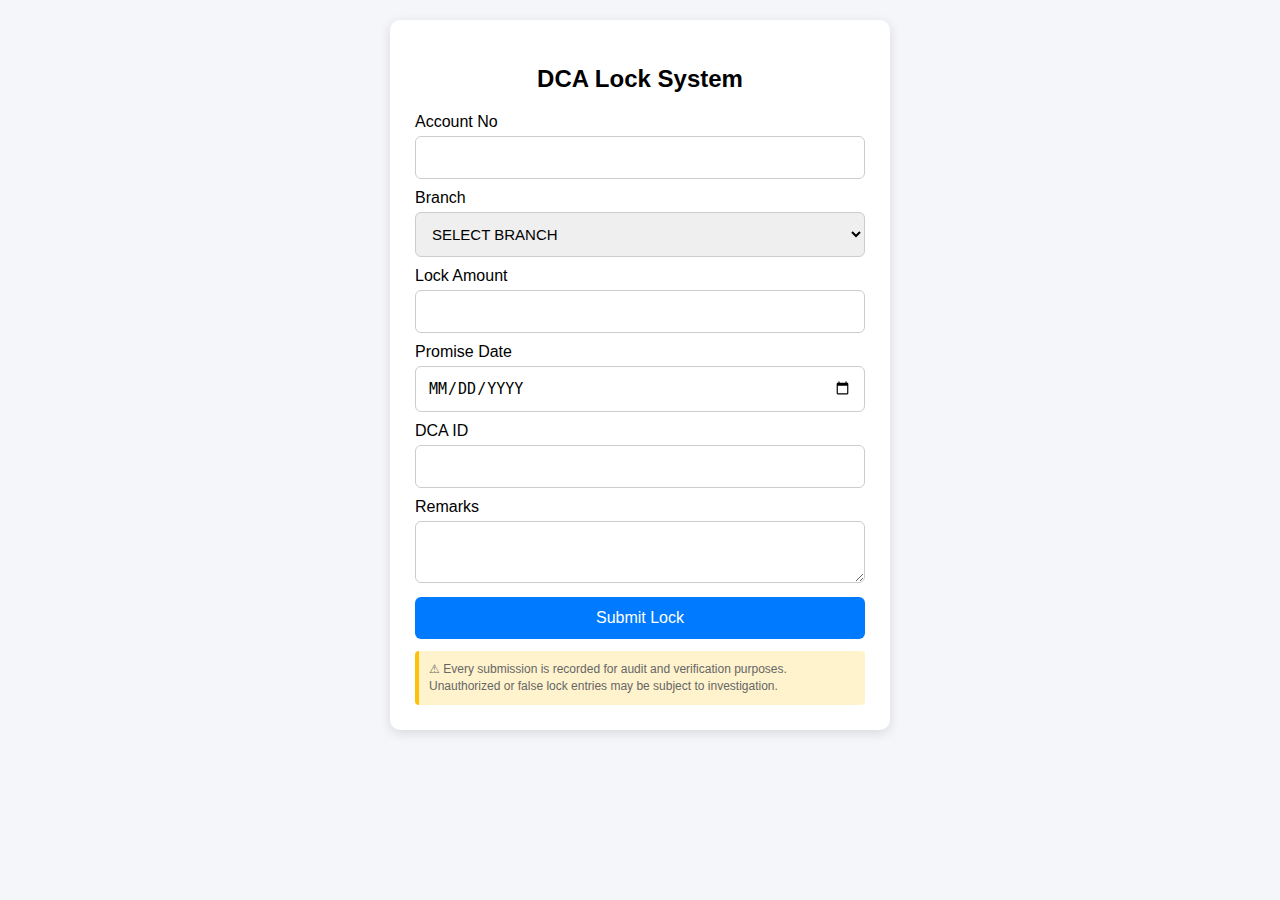
<file: lock/index.html>
<!DOCTYPE html>
<html>

<head>

<title>DCA Lock System</title>

<meta name="viewport" content="width=device-width, initial-scale=1.0">

<style>

*{box-sizing:border-box;}

body{
font-family:Arial;
background:#f4f6f9;
margin:0;
padding:20px;
}

.container{
max-width:500px;
margin:auto;
background:white;
padding:25px;
border-radius:10px;
box-shadow:0 3px 12px rgba(0,0,0,0.12);
}

h2{
text-align:center;
margin-bottom:20px;
}

input,select,textarea{
width:100%;
padding:12px;
margin-top:5px;
margin-bottom:10px;
border:1px solid #ccc;
border-radius:6px;
font-size:15px;
text-transform:uppercase;
}

button{
width:100%;
padding:12px;
border:none;
border-radius:6px;
font-size:16px;
cursor:pointer;
background:#007bff;
color:white;
}

button:hover{
background:#0056b3;
}

.error{
color:red;
font-size:13px;
margin-bottom:10px;
display:none;
}

.shake{
animation:shake 0.3s;
border-color:red;
}

@keyframes shake{
0%{transform:translateX(0)}
25%{transform:translateX(-5px)}
50%{transform:translateX(5px)}
75%{transform:translateX(-5px)}
100%{transform:translateX(0)}
}

/* SUCCESS CARD */

.success-card{
margin-top:20px;
padding:25px;
border-radius:10px;
background:#f8f9fa;
border-left:6px solid #28a745;
text-align:center;
}

/* NICE SUCCESS TITLE */

.success-title{
font-size:26px;
font-weight:bold;
color:#28a745;
letter-spacing:1px;
margin-bottom:15px;
}

.success-title span{
display:inline-block;
padding:6px 14px;
background:#28a745;
color:white;
border-radius:6px;
box-shadow:0 3px 8px rgba(0,0,0,0.15);
}

.amount{
font-size:22px;
font-weight:bold;
margin-top:5px;
}

.new-btn{
margin-top:15px;
background:#6c757d;
}

.audit-note{
margin-top:12px;
font-size:12px;
color:#666;
background:#fff3cd;
padding:10px;
border-left:4px solid #ffc107;
border-radius:4px;
line-height:1.4;
}

/* PROCESSING OVERLAY */

#overlay{
position:fixed;
top:0;
left:0;
width:100%;
height:100%;
background:rgba(0,0,0,0.5);
display:none;
align-items:center;
justify-content:center;
z-index:999;
}

.loader-box{
background:white;
padding:30px;
border-radius:8px;
text-align:center;
}

.spinner{
width:35px;
height:35px;
border:4px solid #ccc;
border-top:4px solid #007bff;
border-radius:50%;
animation:spin 1s linear infinite;
margin:auto;
margin-top:10px;
}

@keyframes spin{
0%{transform:rotate(0deg);}
100%{transform:rotate(360deg);}
}

</style>

</head>

<body>

<div class="container">

<h2>DCA Lock System</h2>

<div id="formSection">

<form id="lockForm">

Account No
<input type="text" id="acc_no" name="acc_no">
<div class="error" id="err_acc">Account No required</div>

Branch
<select id="branch" name="branch_id">
<option value="">SELECT BRANCH</option>
<option value="" disabled>Loading branch list...</option>
</select>
<div class="error" id="err_branch">Please select branch</div>

Lock Amount
<input type="number" id="amount" name="amount">
<div class="error" id="err_amount">Amount required</div>

Promise Date
<input type="date" id="promise_date" name="promise_date">
<div class="error" id="err_date">Promise date required</div>

DCA ID
<input type="text" id="dca_id" name="dca_id">
<div class="error" id="err_dca">DCA ID required</div>

Remarks
<textarea id="remarks" name="remarks" maxlength="100"></textarea>
<div class="error" id="err_remarks">Remarks required</div>

<button type="submit">Submit Lock</button>

<div class="audit-note">
⚠ Every submission is recorded for audit and verification purposes.  
Unauthorized or false lock entries may be subject to investigation.
</div>

</form>

</div>

<div id="result"></div>

</div>

<!-- PROCESSING OVERLAY -->

<div id="overlay">
<div class="loader-box">
Processing Lock...
<div class="spinner"></div>
</div>
</div>

<script>

const api="https://script.google.com/macros/s/AKfycbwUPcWT10WoDDYE5z2Dcfv4bDtXY2nNF1tL2OL8TMKaYAwxPwHeFxQZtZJI3xgAi-lT/exec";

/* LOAD BRANCH */

fetch(api+"?action=branches")
.then(res=>res.json())
.then(data=>{

var select=document.getElementById("branch");

data.forEach(b=>{
var option=document.createElement("option");
option.value=b.id;
option.text=b.name;
select.appendChild(option);
});

});

/* CAPITAL LETTER */

document.querySelectorAll("input[type=text], textarea").forEach(el=>{
el.addEventListener("input",()=>{
el.value=el.value.toUpperCase();
});
});

/* SHOW ERROR */

function showError(input,errorId){

input.classList.add("shake");
document.getElementById(errorId).style.display="block";

setTimeout(()=>{
input.classList.remove("shake");
},300);

}

/* SUBMIT */

document.getElementById("lockForm").addEventListener("submit",e=>{

e.preventDefault();

document.querySelectorAll(".error").forEach(e=>e.style.display="none");

var acc=document.getElementById("acc_no");
var branch=document.getElementById("branch");
var amount=document.getElementById("amount");
var date=document.getElementById("promise_date");
var dca=document.getElementById("dca_id");
var remarks=document.getElementById("remarks");

if(!acc.value){ showError(acc,"err_acc"); return; }
if(!branch.value){ showError(branch,"err_branch"); return; }
if(!amount.value){ showError(amount,"err_amount"); return; }
if(!date.value){ showError(date,"err_date"); return; }
if(!dca.value){ showError(dca,"err_dca"); return; }
if(!remarks.value){ showError(remarks,"err_remarks"); return; }

document.getElementById("overlay").style.display="flex";

var formData=new FormData(e.target);

var branchName=branch.selectedOptions[0].text;
formData.append("branch_name",branchName);

fetch(api,{
method:"POST",
body:formData
})
.then(res=>res.text())
.then(data=>{

document.getElementById("overlay").style.display="none";

if(data=="ACCOUNT_ALREADY_LOCKED"){

document.getElementById("result").innerHTML=
"<div class='success-card' style='border-left:6px solid red'><b>ACCOUNT ALREADY LOCKED</b></div>";

}
else{

showSuccess(formData);

}

});

});

/* SUCCESS SCREEN */
function formatDate(dateStr){

var d = new Date(dateStr);

var day = ("0"+d.getDate()).slice(-2);

var monthNames = ["Jan","Feb","Mar","Apr","May","Jun","Jul","Aug","Sep","Oct","Nov","Dec"];

var month = monthNames[d.getMonth()];

var year = d.getFullYear();

return day+" "+month+" "+year;

}

function formatDateTime(){

var d = new Date();

var day = ("0"+d.getDate()).slice(-2);

var monthNames = ["Jan","Feb","Mar","Apr","May","Jun","Jul","Aug","Sep","Oct","Nov","Dec"];

var month = monthNames[d.getMonth()];

var year = d.getFullYear();

var hours = ("0"+d.getHours()).slice(-2);

var mins = ("0"+d.getMinutes()).slice(-2);

return day+" "+month+" "+year+" "+hours+":"+mins;

}
function showSuccess(formData){

var acc=formData.get("acc_no");
var branch=document.getElementById("branch").selectedOptions[0].text;
var amount="RM "+Number(formData.get("amount")).toLocaleString();
var promise=formatDate(formData.get("promise_date"));
var remarks=formData.get("remarks");
var dca = formData.get("dca_id");
var createdTime = formatDateTime();

document.getElementById("formSection").style.display="none";

document.getElementById("result").innerHTML=

"<div class='success-card'>"+
"<div class='success-title'><span>LOCK CREATED</span></div>"+

"<b>ACCOUNT NO:</b><br>"+acc+"<br><br>"+

"<b>LOCK AT BRANCH:</b><br>"+branch+"<br><br>"+

"<b>LOCK CREATED BY:</b><br>"+dca+" <span style='color:#666;font-size:13px'>("+createdTime+")</span><br><br>"+

"<b>LOCK AMOUNT:</b><br><div class='amount'>"+amount+"</div><br>"+

"<b>PROMISE DATE:</b><br>"+promise+"<br><br>"+

"<b>DCA REMARKS:</b><br>"+remarks+

"</div>"+

"<button class='new-btn' onclick='location.reload()'>New Lock</button>";

}

</script>

</body>
</html>
</file>
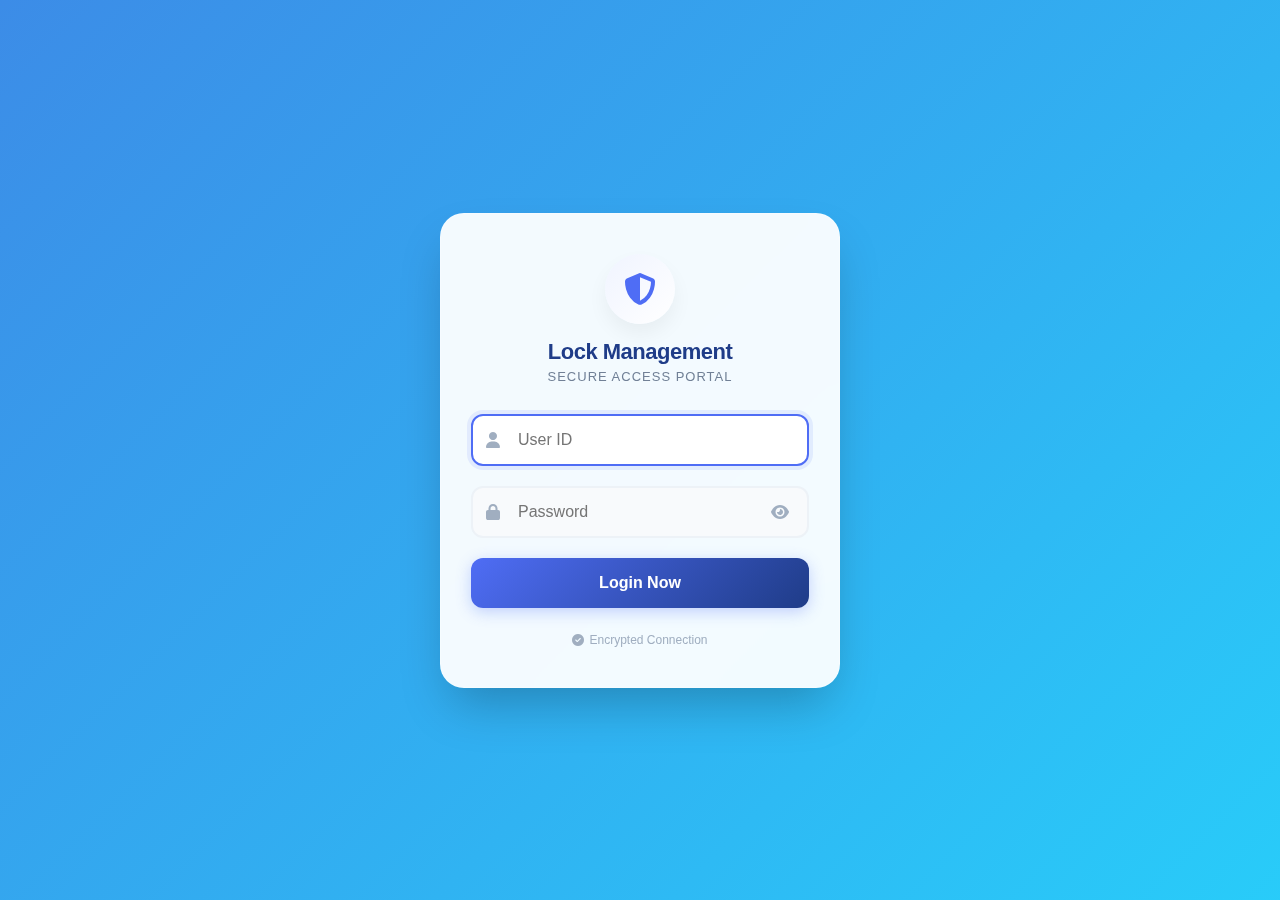
<file: lockcheck-login/index.html>
<!DOCTYPE html>
<html lang="en">
<head>
    <meta charset="UTF-8">
    <meta name="viewport" content="width=device-width, initial-scale=1.0, maximum-scale=1.0, user-scalable=no">
    <title>Secure Login Portal</title>
    <link rel="stylesheet" href="https://cdnjs.cloudflare.com/ajax/libs/font-awesome/6.5.0/css/all.min.css">
    <style>
        :root {
            --primary: #4f6df5;
            --primary-dark: #1f3c88;
            --accent: #6c63ff;
            --error: #dc3545;
            --bg-glass: rgba(255, 255, 255, 0.94);
        }

        * {
            box-sizing: border-box;
            -webkit-tap-highlight-color: transparent;
        }

        body {
            font-family: 'Segoe UI', Roboto, Helvetica, Arial, sans-serif;
            background: linear-gradient(-45deg, #4f6df5, #6c63ff, #22e1ff, #3c8ce7);
            background-size: 400% 400%;
            animation: gradientBG 15s ease infinite;
            display: flex;
            justify-content: center;
            align-items: center;
            min-height: 100vh;
            margin: 0;
            padding: 15px;
        }

        @keyframes gradientBG {
            0% { background-position: 0% 50%; }
            50% { background-position: 100% 50%; }
            100% { background-position: 0% 50%; }
        }

        /* LOGIN CARD */
        .box {
            background: var(--bg-glass);
            backdrop-filter: blur(12px);
            -webkit-backdrop-filter: blur(12px);
            padding: 40px 30px;
            border-radius: 24px;
            box-shadow: 0 25px 50px -12px rgba(0, 0, 0, 0.25);
            width: 100%;
            max-width: 400px;
            border: 1px solid rgba(255, 255, 255, 0.3);
            animation: slideUp 0.5s cubic-bezier(0.175, 0.885, 0.32, 1.275);
        }

        @keyframes slideUp {
            from { opacity: 0; transform: translateY(20px); }
            to { opacity: 1; transform: translateY(0); }
        }

        .login-header {
            text-align: center;
            margin-bottom: 30px;
        }

        .logo-circle {
            background: linear-gradient(135deg, #f0f4ff, #ffffff);
            width: 70px;
            height: 70px;
            border-radius: 50%;
            display: flex;
            align-items: center;
            justify-content: center;
            margin: 0 auto 15px;
            box-shadow: 0 10px 20px rgba(0, 0, 0, 0.05);
        }

        .login-header i {
            font-size: 32px;
            color: var(--primary);
        }

        .login-title {
            font-size: 22px;
            font-weight: 800;
            color: var(--primary-dark);
            letter-spacing: -0.5px;
            margin-bottom: 4px;
        }

        .login-sub {
            font-size: 13px;
            color: #718096;
            text-transform: uppercase;
            letter-spacing: 1px;
        }

        /* ALERT MESSAGE */
        #errorMsg {
            background: #fff5f5;
            color: var(--error);
            padding: 12px;
            border-radius: 8px;
            font-size: 13px;
            margin-bottom: 20px;
            border-left: 4px solid var(--error);
            display: none;
            text-align: left;
            animation: shake 0.4s;
        }

        @keyframes shake {
            0%, 100% { transform: translateX(0); }
            25% { transform: translateX(-5px); }
            75% { transform: translateX(5px); }
        }

        /* FORM STYLING */
        .input-group {
            position: relative;
            margin-bottom: 20px;
        }

        .input-group i.left {
            position: absolute;
            top: 50%;
            left: 15px;
            transform: translateY(-50%);
            color: #a0aec0;
            transition: 0.3s;
        }

        .input-group input {
            width: 100%;
            padding: 15px 45px 15px 45px;
            border: 2px solid #edf2f7;
            border-radius: 12px;
            font-size: 16px;
            background: #f8fafc;
            transition: all 0.3s;
            color: #2d3748;
        }

        .input-group input:focus {
            outline: none;
            background: #fff;
            border-color: var(--primary);
            box-shadow: 0 0 0 4px rgba(79, 109, 245, 0.1);
        }

        .input-group input:focus + i.left {
            color: var(--primary);
        }

        .toggle-pass {
            position: absolute;
            right: 15px;
            top: 50%;
            transform: translateY(-50%);
            cursor: pointer;
            color: #a0aec0;
            padding: 5px;
        }

        /* BUTTON */
        button {
            width: 100%;
            padding: 16px;
            background: linear-gradient(135deg, var(--primary), var(--primary-dark));
            color: white;
            border: none;
            border-radius: 12px;
            font-size: 16px;
            font-weight: 700;
            cursor: pointer;
            transition: all 0.3s;
            box-shadow: 0 4px 15px rgba(79, 109, 245, 0.3);
        }

        button:hover {
            transform: translateY(-2px);
            box-shadow: 0 8px 25px rgba(79, 109, 245, 0.4);
        }

        button:active {
            transform: translateY(0);
        }

        .footer-info {
            margin-top: 25px;
            text-align: center;
        }

        .login-note {
            font-size: 12px;
            color: #a0aec0;
            display: flex;
            align-items: center;
            justify-content: center;
            gap: 5px;
        }

        /* OVERLAY */
        #overlay {
            position: fixed;
            inset: 0;
            display: none;
            align-items: center;
            justify-content: center;
            z-index: 9999;
            backdrop-filter: blur(8px);
            background: rgba(0,0,0,0.4);
        }

        .auth-card {
            background: white;
            padding: 30px;
            border-radius: 20px;
            text-align: center;
            width: 80%;
            max-width: 250px;
        }

        .auth-icon {
            font-size: 40px;
            color: var(--primary);
            margin-bottom: 15px;
            display: block;
            animation: pulse 1.5s infinite;
        }

        @keyframes pulse {
            0% { transform: scale(1); opacity: 1; }
            50% { transform: scale(1.1); opacity: 0.7; }
            100% { transform: scale(1); opacity: 1; }
        }

        /* RESPONSIVE */
        @media (max-width: 480px) {
            .box {
                padding: 30px 20px;
            }
            .login-title {
                font-size: 20px;
            }
        }
    </style>
</head>

<body>

<div class="box">
    <div class="login-header">
        <div class="logo-circle">
            <i class="fa fa-shield-halved"></i>
        </div>
        <div class="login-title">Lock Management</div>
        <div class="login-sub">Secure Access Portal</div>
    </div>

    <div id="errorMsg"></div>

    <div class="input-group">
        <i class="fa fa-user left"></i>
        <input type="text" id="user" placeholder="User ID" autocomplete="username">
    </div>

    <div class="input-group">
        <i class="fa fa-lock left"></i>
        <input type="password" id="pass" placeholder="Password" autocomplete="current-password">
        <i class="fa fa-eye toggle-pass" onclick="togglePass()"></i>
    </div>

    <button onclick="login()" id="loginBtn">Login Now</button>

    <div class="footer-info">
        <div class="login-note">
            <i class="fa fa-circle-check"></i> Encrypted Connection
        </div>
    </div>
</div>

<div id="overlay">
    <div class="auth-card">
        <i class="fa-solid fa-fingerprint auth-icon"></i>
        <div style="font-weight:700; color:#1a202c">Verifying</div>
        <div style="font-size:12px; color:#718096; margin-top:5px">Please wait...</div>
    </div>
</div>

<script src="../lockconfig.js"></script>

<script>
    const api = API_URL;
    const userField = document.getElementById("user");
    const passField = document.getElementById("pass");
    const errBox = document.getElementById("errorMsg");
    const overlay = document.getElementById("overlay");

    userField.focus();

    function togglePass() {
        const icon = document.querySelector(".toggle-pass");
        if (passField.type === "password") {
            passField.type = "text";
            icon.classList.replace("fa-eye", "fa-eye-slash");
        } else {
            passField.type = "password";
            icon.classList.replace("fa-eye-slash", "fa-eye");
        }
    }

    async function login() {
        const user = userField.value.trim();
        const pass = passField.value.trim();

        errBox.style.display = "none";

        if (!user || !pass) {
            showError("Please enter both credentials");
            return;
        }

        overlay.style.display = "flex";

        try {
            const res = await fetch(api, {
                method: "POST",
                body: new URLSearchParams({
                    action: "login",
                    user: user,
                    pass: pass
                })
            });

            const data = await res.json();

            if (data.status === "SUCCESS") {
                localStorage.setItem("session_token", data.token);
                localStorage.setItem("lock_user", data.user);
                localStorage.setItem("lock_type", data.type);
                localStorage.setItem("lock_role", data.role);
                localStorage.setItem("lock_name", data.name);

                // Redirect logic
                const routes = {
                    'check': '../check/',
                    'lock': '../lock/',
                    'master': '../menu/'
                };
                window.location.href = routes[data.type] || '../menu/';
            } else {
                overlay.style.display = "none";
                showError(data.status === "INACTIVE" ? "Account is inactive" : "Invalid User ID or Password");
            }
        } catch (e) {
            overlay.style.display = "none";
            showError("Connection error. Check your internet.");
        }
    }

    function showError(msg) {
        errBox.innerText = msg;
        errBox.style.display = "block";
    }

    // Support Enter key for both fields
    [userField, passField].forEach(input => {
        input.addEventListener("keypress", (e) => {
            if (e.key === "Enter") login();
        });
    });
</script>

</body>
</html>
</file>
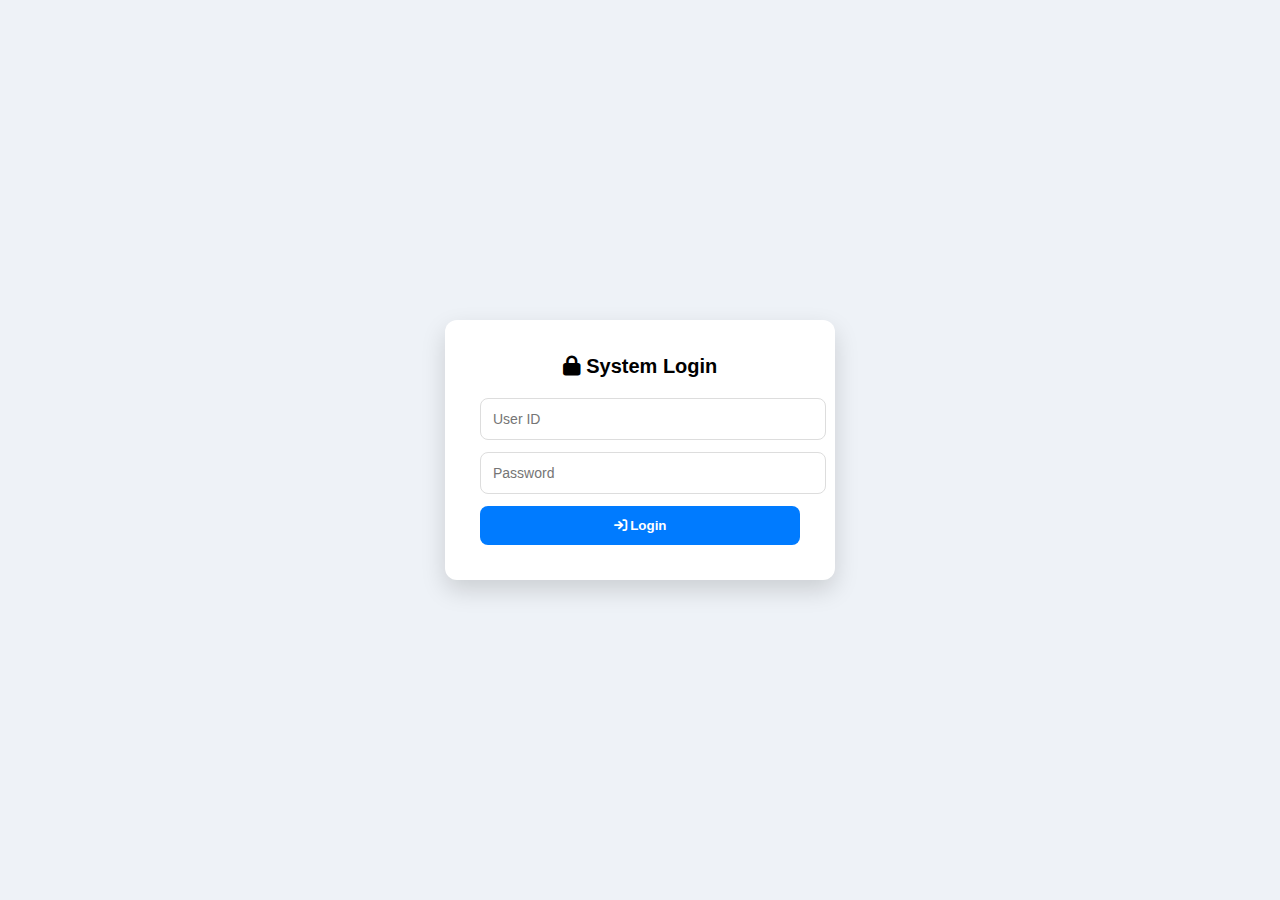
<file: login/index.html>
<!DOCTYPE html>
<html>

<head>

<title>DCA System Login</title>

<meta name="viewport" content="width=device-width, initial-scale=1.0">

<link rel="stylesheet"
href="https://cdnjs.cloudflare.com/ajax/libs/font-awesome/6.5.0/css/all.min.css">

<style>

body{
font-family:Arial;
background:#eef2f7;
display:flex;
align-items:center;
justify-content:center;
height:100vh;
margin:0;
}

.box{
background:white;
padding:35px;
border-radius:12px;
width:320px;
box-shadow:0 10px 25px rgba(0,0,0,0.15);
}

.title{
text-align:center;
font-size:20px;
font-weight:bold;
margin-bottom:20px;
}

input{
width:100%;
padding:12px;
margin-bottom:12px;
border:1px solid #ddd;
border-radius:8px;
font-size:14px;
}

button{
width:100%;
padding:12px;
background:#007bff;
border:none;
border-radius:8px;
color:white;
font-weight:bold;
cursor:pointer;
}

button:hover{
background:#0056b3;
}

.error{
color:red;
font-size:13px;
text-align:center;
margin-top:10px;
display:none;
}

</style>

</head>

<body>

<div class="box">

<div class="title">
<i class="fa fa-lock"></i> System Login
</div>

<input id="user" placeholder="User ID">

<input id="pass" type="password" placeholder="Password">

<button onclick="login()">
<i class="fa fa-sign-in"></i> Login
</button>

<div class="error" id="err">
Invalid Login
</div>

</div>

<script>

const api="https://script.google.com/macros/s/AKfycbz2mgpUgLrmt7YbxoPqLD8c5A5zhmvMZKmnQnnyHnbsHBLYbXS-r9HA20HNuR8il7jS/exec";

/* SESSION TIMEOUT (MINUTES) */

const SESSION_TIMEOUT = 10;

/* boleh tukar:
5
10
30
*/

function login(){

const user=document.getElementById("user").value.trim();
const pass=document.getElementById("pass").value.trim();

if(!user || !pass){
showError();
return;
}

fetch(api+"?action=login&user="+user+"&pass="+pass)

.then(res=>res.json())

.then(data=>{

if(data.status=="OK"){

/* SAVE SESSION */

localStorage.setItem("user",data.user);
localStorage.setItem("role",data.role);
localStorage.setItem("branch",data.branch);

/* SAVE LAST ACTIVITY */

localStorage.setItem("lastActivity",Date.now());

/* SAVE SESSION TIME */

localStorage.setItem("timeout",SESSION_TIMEOUT);

/* REDIRECT */

window.location="lock/";

}else{

showError();

}

});

}

function showError(){

document.getElementById("err").style.display="block";

}

</script>

</body>
</html>
</file>
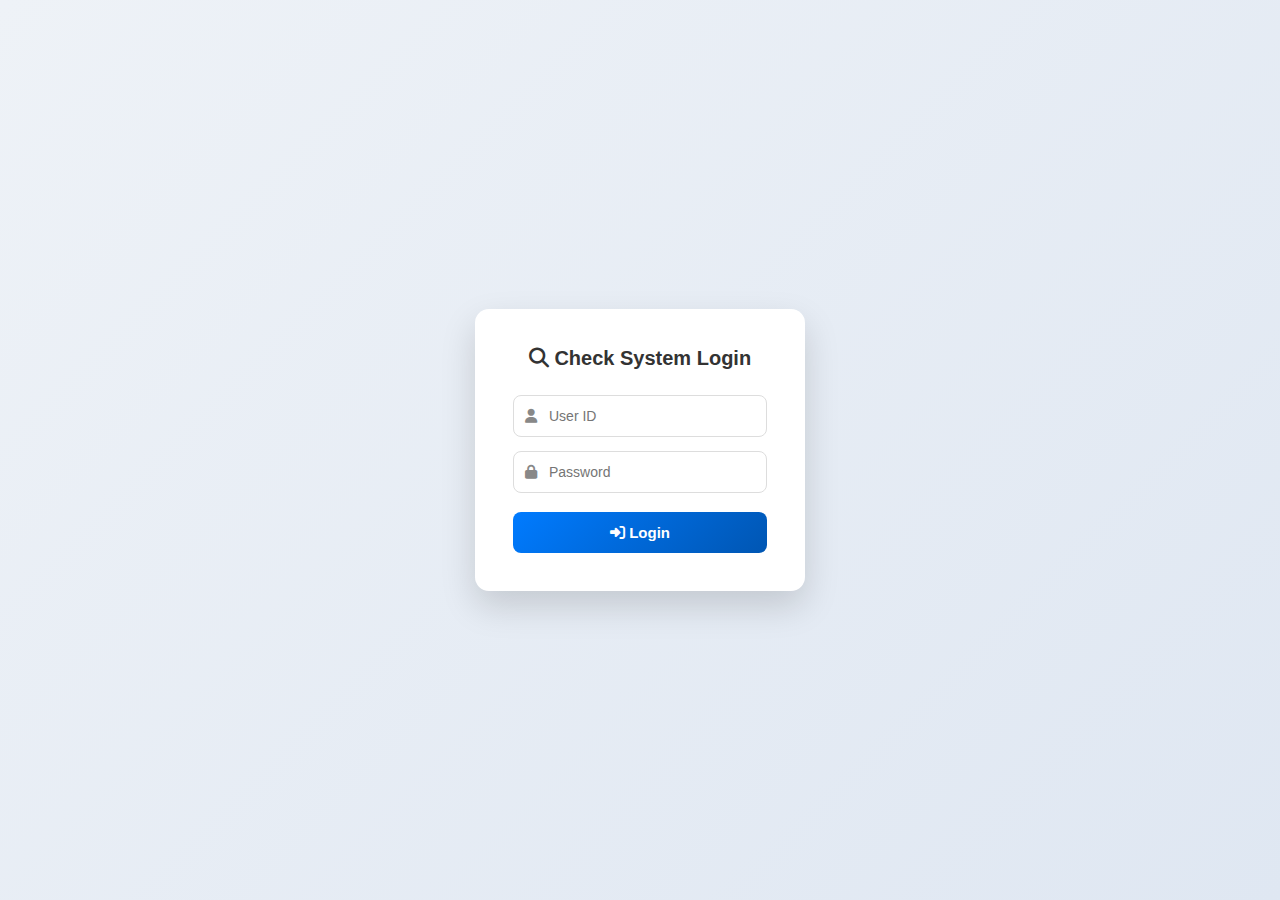
<file: logincheck/index.html>
<!DOCTYPE html>
<html>

<head>

<title>Check System Login</title>

<meta name="viewport" content="width=device-width, initial-scale=1.0">

<link rel="stylesheet"
href="https://cdnjs.cloudflare.com/ajax/libs/font-awesome/6.5.0/css/all.min.css">

<style>

*{
box-sizing:border-box;
}

body{
font-family:Segoe UI, Arial;
background:linear-gradient(135deg,#eef2f7,#dfe7f2);
display:flex;
align-items:center;
justify-content:center;
height:100vh;
margin:0;
}

/* LOGIN BOX */

.box{
background:white;
padding:38px;
border-radius:14px;
width:330px;
box-shadow:0 15px 35px rgba(0,0,0,0.15);
animation:fadeIn .4s ease;
}

.title{
text-align:center;
font-size:20px;
font-weight:700;
margin-bottom:25px;
color:#333;
}

/* INPUT GROUP */

.input-group{
position:relative;
margin-bottom:14px;
}

.input-group i{
position:absolute;
left:12px;
top:50%;
transform:translateY(-50%);
color:#888;
font-size:14px;
}

input{
width:100%;
padding:12px 12px 12px 35px;
border:1px solid #ddd;
border-radius:8px;
font-size:14px;
outline:none;
transition:.2s;
}

input:focus{
border-color:#007bff;
box-shadow:0 0 0 3px rgba(0,123,255,0.15);
}

/* BUTTON */

button{
width:100%;
padding:12px;
margin-top:5px;
background:linear-gradient(135deg,#007bff,#0056b3);
border:none;
border-radius:8px;
color:white;
font-weight:600;
font-size:15px;
cursor:pointer;
transition:.2s;
}

button:hover{
transform:translateY(-1px);
box-shadow:0 6px 15px rgba(0,0,0,0.18);
}

/* ERROR */

.error{
color:#dc3545;
font-size:13px;
text-align:center;
margin-top:12px;
display:none;
font-weight:600;
}

/* LOADING OVERLAY */

#overlay{
position:fixed;
top:0;
left:0;
width:100%;
height:100%;
background:rgba(0,0,0,0.55);
display:none;
align-items:center;
justify-content:center;
z-index:999;
}

.loader-box{
background:white;
padding:35px;
border-radius:12px;
text-align:center;
box-shadow:0 12px 25px rgba(0,0,0,0.25);
font-weight:600;
}

.spinner{
width:38px;
height:38px;
border:4px solid #eee;
border-top:4px solid #007bff;
border-radius:50%;
animation:spin .9s linear infinite;
margin:auto;
margin-top:12px;
}

@keyframes spin{
0%{transform:rotate(0deg);}
100%{transform:rotate(360deg);}
}

@keyframes fadeIn{
from{opacity:0;transform:translateY(8px);}
to{opacity:1;transform:translateY(0);}
}

</style>

</head>

<body>

<div class="box">

<div class="title">
<i class="fa fa-search"></i> Check System Login
</div>

<div class="input-group">
<i class="fa fa-user"></i>
<input id="user" placeholder="User ID">
</div>

<div class="input-group">
<i class="fa fa-lock"></i>
<input id="pass" type="password" placeholder="Password">
</div>

<button id="loginBtn" onclick="login()">
<i class="fa fa-sign-in-alt"></i> Login
</button>

<div class="error" id="err"></div>

</div>

<!-- LOADING -->

<div id="overlay">
<div class="loader-box">
Authenticating...
<div class="spinner"></div>
</div>
</div>

<script>

const api="https://script.google.com/macros/s/AKfycbzybAoNsPT1K9f8_uT3k5jWE54ccSqLF42EEWHV9Y6sjsmuhetEB5dV0iD6OvrCXJhN/exec";

/* BLOCK LOGIN PAGE IF SESSION EXISTS */

const user = localStorage.getItem("user");
const loginType = localStorage.getItem("loginType");

if(user && (loginType === "CHECK" || loginType === "MASTER")){
window.location="/check/";
}

/* SESSION TIMEOUT */

const SESSION_TIMEOUT = 1;

function login(){

const user=document.getElementById("user").value.trim();
const pass=document.getElementById("pass").value.trim();

if(!user || !pass){
showError();
return;
}

document.getElementById("overlay").style.display="flex";
document.getElementById("loginBtn").disabled=true;

fetch(api+"?action=login&system=CHECK&user="+user+"&pass="+pass)

.then(res=>res.json())

.then(data=>{

if(data.status=="OK"){

localStorage.setItem("user",data.user);
localStorage.setItem("role",data.role);
localStorage.setItem("branch",data.branch);
localStorage.setItem("loginType",data.loginType);
localStorage.setItem("lastActivity",Date.now());
localStorage.setItem("timeout",SESSION_TIMEOUT);

window.location="/check/";

}

else if(data.status=="INACTIVE"){

document.getElementById("overlay").style.display="none";
document.getElementById("loginBtn").disabled=false;

showError("User ID is not active.");

}

else if(data.status=="NO_ACCESS"){

document.getElementById("overlay").style.display="none";
document.getElementById("loginBtn").disabled=false;

showError("You are not allowed to access this system.");

}

else{

document.getElementById("overlay").style.display="none";
document.getElementById("loginBtn").disabled=false;

showError("Please check your User ID or Password.");

}

});
  
}

function showError(msg){

const err=document.getElementById("err");

err.innerText = msg;
err.style.display="block";

}

/* ENTER KEY LOGIN */

document.addEventListener("keypress",function(e){

if(e.key==="Enter"){
login();
}

});

</script>

</body>
</html>
</file>
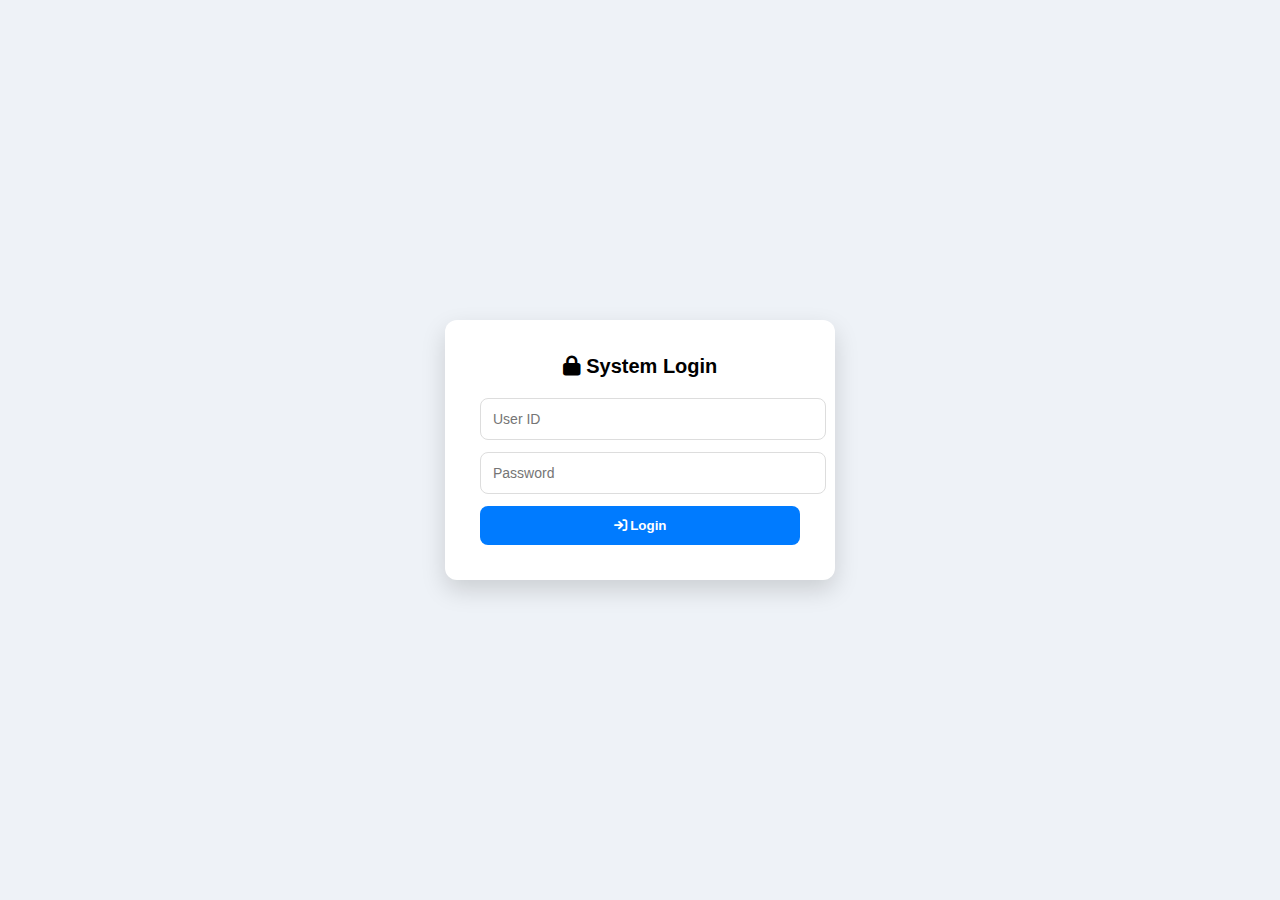
<file: logindca/index.html>
<!DOCTYPE html>
<html>

<head>

<title>DCA System Login</title>

<meta name="viewport" content="width=device-width, initial-scale=1.0">

<link rel="stylesheet"
href="https://cdnjs.cloudflare.com/ajax/libs/font-awesome/6.5.0/css/all.min.css">

<style>

body{
font-family:Arial;
background:#eef2f7;
display:flex;
align-items:center;
justify-content:center;
height:100vh;
margin:0;
}

.box{
background:white;
padding:35px;
border-radius:12px;
width:320px;
box-shadow:0 10px 25px rgba(0,0,0,0.15);
}

.title{
text-align:center;
font-size:20px;
font-weight:bold;
margin-bottom:20px;
}

input{
width:100%;
padding:12px;
margin-bottom:12px;
border:1px solid #ddd;
border-radius:8px;
font-size:14px;
}

button{
width:100%;
padding:12px;
background:#007bff;
border:none;
border-radius:8px;
color:white;
font-weight:bold;
cursor:pointer;
}

button:hover{
background:#0056b3;
}

.error{
color:red;
font-size:13px;
text-align:center;
margin-top:10px;
display:none;
}

</style>

</head>

<body>

<div class="box">

<div class="title">
<i class="fa fa-lock"></i> System Login
</div>

<input id="user" placeholder="User ID">

<input id="pass" type="password" placeholder="Password">

<button onclick="login()">
<i class="fa fa-sign-in"></i> Login
</button>

<div class="error" id="err">
Invalid Login
</div>

</div>

<script>

const api="https://script.google.com/macros/s/AKfycbz2mgpUgLrmt7YbxoPqLD8c5A5zhmvMZKmnQnnyHnbsHBLYbXS-r9HA20HNuR8il7jS/exec";

/* SESSION TIMEOUT (MINUTES) */

const SESSION_TIMEOUT = 10;

/* boleh tukar:
5
10
30
*/

function login(){

const user=document.getElementById("user").value.trim();
const pass=document.getElementById("pass").value.trim();

if(!user || !pass){
showError();
return;
}

fetch(api+"?action=login&user="+user+"&pass="+pass)

.then(res=>res.json())

.then(data=>{

if(data.status=="OK"){

/* SAVE SESSION */

localStorage.setItem("user",data.user);
localStorage.setItem("role",data.role);
localStorage.setItem("branch",data.branch);

/* SAVE LAST ACTIVITY */

localStorage.setItem("lastActivity",Date.now());

/* SAVE SESSION TIME */

localStorage.setItem("timeout",SESSION_TIMEOUT);

/* REDIRECT */

window.location="/lock/";

}else{

showError();

}

});

}

function showError(){

document.getElementById("err").style.display="block";

}

</script>

</body>
</html>
</file>
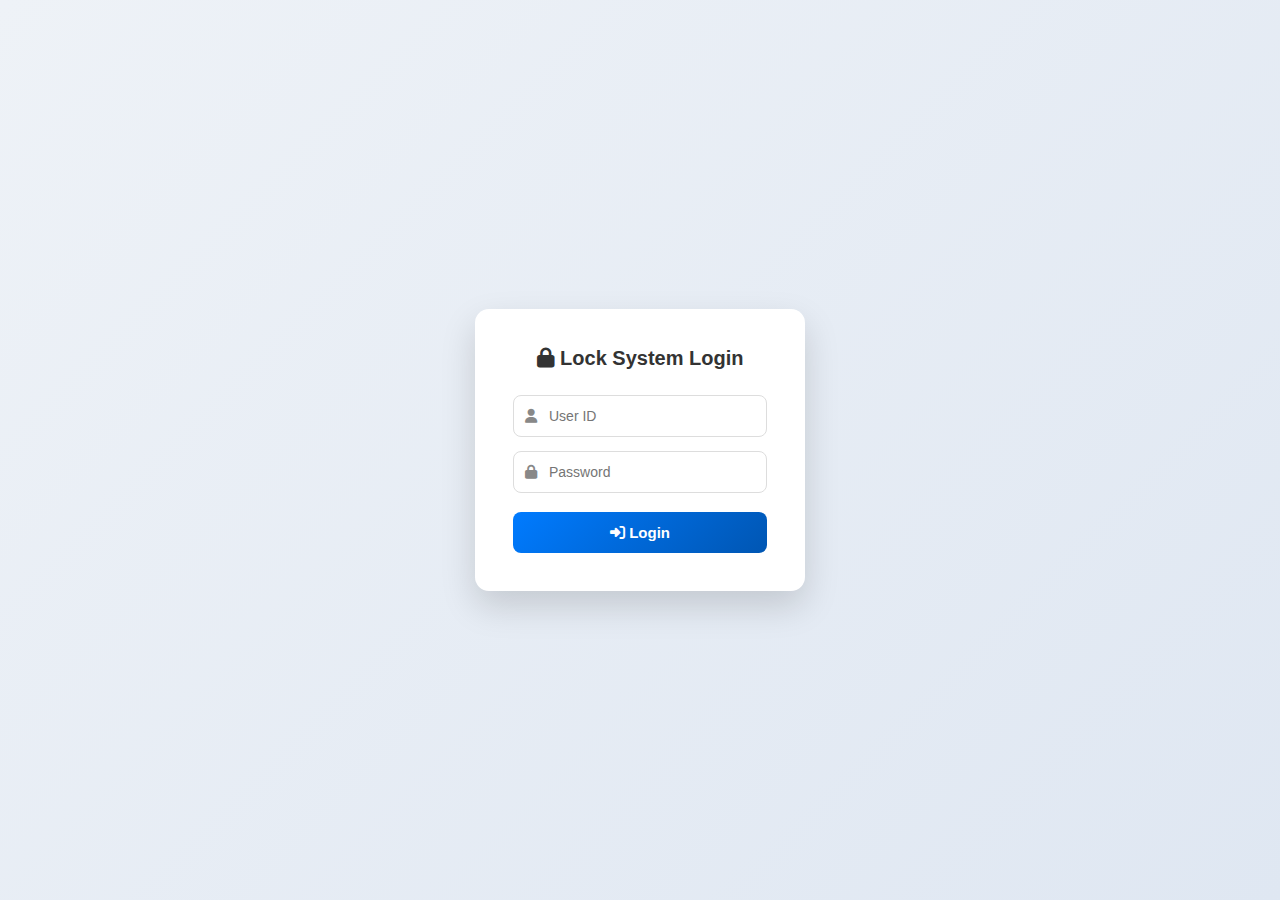
<file: loginlock/index.html>
<!DOCTYPE html>
<html>

<head>

<title>Lock System Login</title>

<meta name="viewport" content="width=device-width, initial-scale=1.0">

<link rel="stylesheet"
href="https://cdnjs.cloudflare.com/ajax/libs/font-awesome/6.5.0/css/all.min.css">

<style>

*{
box-sizing:border-box;
}

body{
font-family:Segoe UI, Arial;
background:linear-gradient(135deg,#eef2f7,#dfe7f2);
display:flex;
align-items:center;
justify-content:center;
height:100vh;
margin:0;
}

/* LOGIN BOX */

.box{
background:white;
padding:38px;
border-radius:14px;
width:330px;
box-shadow:0 15px 35px rgba(0,0,0,0.15);
animation:fadeIn .4s ease;
}

.title{
text-align:center;
font-size:20px;
font-weight:700;
margin-bottom:25px;
color:#333;
}

/* INPUT GROUP */

.input-group{
position:relative;
margin-bottom:14px;
}

.input-group i{
position:absolute;
left:12px;
top:50%;
transform:translateY(-50%);
color:#888;
font-size:14px;
}

input{
width:100%;
padding:12px 12px 12px 35px;
border:1px solid #ddd;
border-radius:8px;
font-size:14px;
outline:none;
transition:.2s;
}

input:focus{
border-color:#007bff;
box-shadow:0 0 0 3px rgba(0,123,255,0.15);
}

/* BUTTON */

button{
width:100%;
padding:12px;
margin-top:5px;
background:linear-gradient(135deg,#007bff,#0056b3);
border:none;
border-radius:8px;
color:white;
font-weight:600;
font-size:15px;
cursor:pointer;
transition:.2s;
}

button:hover{
transform:translateY(-1px);
box-shadow:0 6px 15px rgba(0,0,0,0.18);
}

/* ERROR */

.error{
color:#dc3545;
font-size:13px;
text-align:center;
margin-top:12px;
display:none;
font-weight:600;
}

/* LOADING OVERLAY */

#overlay{
position:fixed;
top:0;
left:0;
width:100%;
height:100%;
background:rgba(0,0,0,0.55);
display:none;
align-items:center;
justify-content:center;
z-index:999;
}

.loader-box{
background:white;
padding:35px;
border-radius:12px;
text-align:center;
box-shadow:0 12px 25px rgba(0,0,0,0.25);
font-weight:600;
}

.spinner{
width:38px;
height:38px;
border:4px solid #eee;
border-top:4px solid #007bff;
border-radius:50%;
animation:spin .9s linear infinite;
margin:auto;
margin-top:12px;
}

@keyframes spin{
0%{transform:rotate(0deg);}
100%{transform:rotate(360deg);}
}

@keyframes fadeIn{
from{opacity:0;transform:translateY(8px);}
to{opacity:1;transform:translateY(0);}
}

</style>

</head>

<body>

<div class="box">

<div class="title">
<i class="fa fa-lock"></i> Lock System Login
</div>

<div class="input-group">
<i class="fa fa-user"></i>
<input id="user" placeholder="User ID">
</div>

<div class="input-group">
<i class="fa fa-lock"></i>
<input id="pass" type="password" placeholder="Password">
</div>

<button id="loginBtn" onclick="login()">
<i class="fa fa-sign-in-alt"></i> Login
</button>

<div class="error" id="err"></div>

</div>

<!-- LOADING -->

<div id="overlay">
<div class="loader-box">
Authenticating...
<div class="spinner"></div>
</div>
</div>

<script>

const api="https://script.google.com/macros/s/AKfycbzybAoNsPT1K9f8_uT3k5jWE54ccSqLF42EEWHV9Y6sjsmuhetEB5dV0iD6OvrCXJhN/exec";
  
/* CLEAR OLD SESSION */
if(localStorage.getItem("user") && !localStorage.getItem("loginType")){
localStorage.clear();
}

/* BLOCK LOGIN PAGE IF SESSION EXISTS */

const user = localStorage.getItem("user");
const loginType = localStorage.getItem("loginType");

if(user && (loginType === "LOCK" || loginType === "MASTER")){
window.location="/lock/";
}

/* SESSION TIMEOUT */

const SESSION_TIMEOUT = 10;

function login(){

const user=document.getElementById("user").value.trim();
const pass=document.getElementById("pass").value.trim();

if(!user || !pass){
showError();
return;
}

document.getElementById("overlay").style.display="flex";
document.getElementById("loginBtn").disabled=true;

fetch(api+"?action=login&system=LOCK&user="+user+"&pass="+pass)

.then(res=>res.json())

.then(data=>{

if(data.status=="OK"){

localStorage.setItem("user",data.user);
localStorage.setItem("role",data.role);
localStorage.setItem("branch",data.branch);
localStorage.setItem("loginType",data.loginType);
localStorage.setItem("lastActivity",Date.now());
localStorage.setItem("timeout",SESSION_TIMEOUT);

window.location="/lock/";

}

else if(data.status=="INACTIVE"){

document.getElementById("overlay").style.display="none";
document.getElementById("loginBtn").disabled=false;

showError("User ID is not active.");

}

else if(data.status=="NO_ACCESS"){

document.getElementById("overlay").style.display="none";
document.getElementById("loginBtn").disabled=false;

showError("You are not allowed to access this system.");

}

else{

document.getElementById("overlay").style.display="none";
document.getElementById("loginBtn").disabled=false;

showError("Please check your User ID or Password.");

}

});
  
}

function showError(msg){

const err=document.getElementById("err");

err.innerText = msg;
err.style.display="block";

}

/* ENTER KEY LOGIN */

document.addEventListener("keypress",function(e){

if(e.key==="Enter"){
login();
}

});

</script>

</body>
</html>
</file>
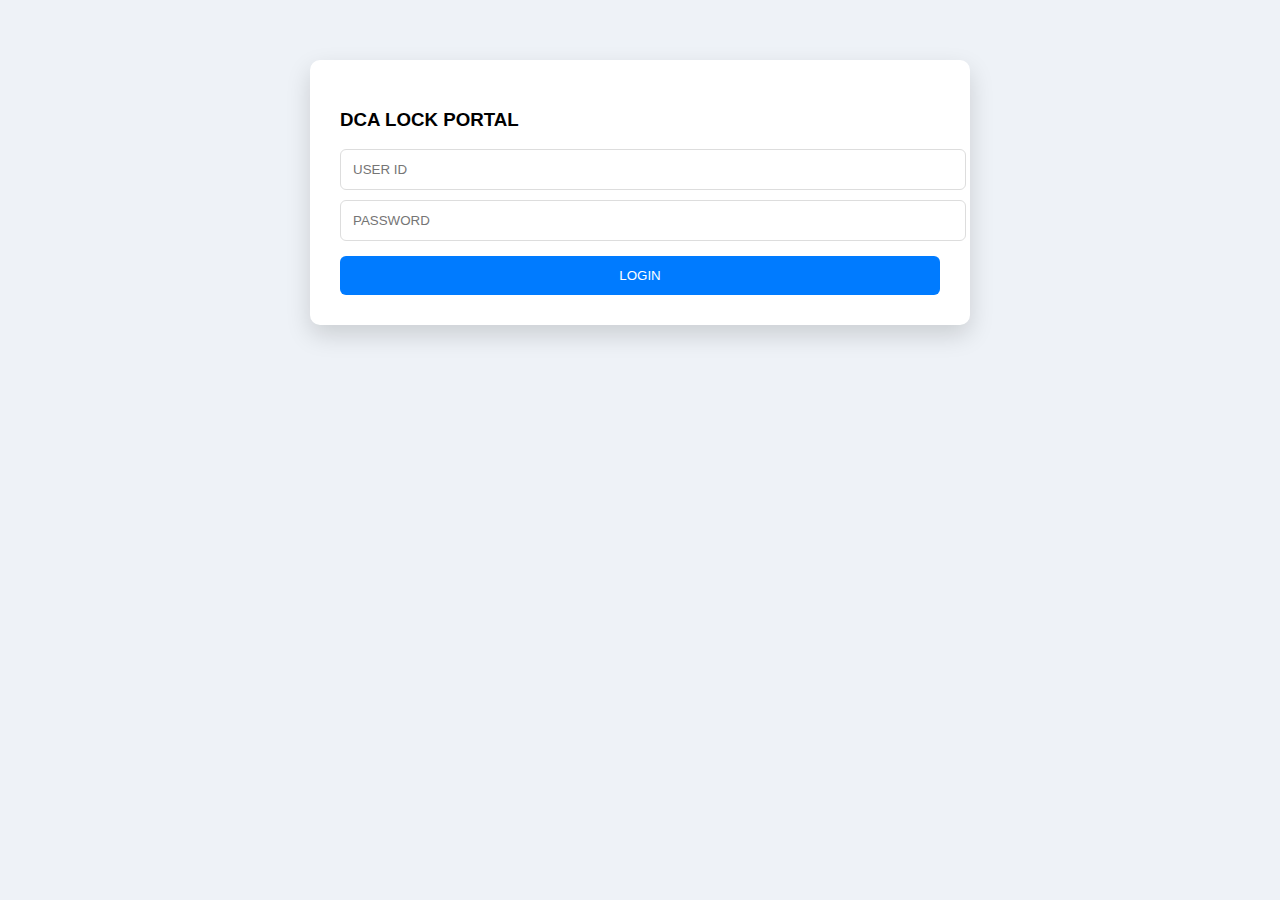
<file: loginportal/index.html>
<!DOCTYPE html>
<html>
<head>

<title>DCA Lock Portal</title>

<meta name="viewport" content="width=device-width, initial-scale=1">

<style>

body{
font-family:Arial;
background:#eef2f7;
margin:0;
}

.box{
max-width:600px;
margin:auto;
background:white;
padding:30px;
margin-top:60px;
border-radius:10px;
box-shadow:0 10px 25px rgba(0,0,0,0.15);
}

input,select,textarea{
width:100%;
padding:12px;
margin-bottom:10px;
border:1px solid #ddd;
border-radius:6px;
}

button{
padding:12px;
border:none;
background:#007bff;
color:white;
width:100%;
margin-top:5px;
border-radius:6px;
cursor:pointer;
}

.menu button{
width:48%;
}

.section{
display:none;
}

</style>

</head>

<body>

<div class="box" id="loginBox">

<h3>DCA LOCK PORTAL</h3>

<input id="user" placeholder="USER ID">
<input id="pass" type="password" placeholder="PASSWORD">

<button onclick="login()">LOGIN</button>

<div id="msg"></div>

</div>


<div class="box" id="portal" style="display:none">

<h3>DCA Portal</h3>

<div class="menu">

<button onclick="showLock()">LOCK PAYMENT</button>
<button onclick="showCheck()">CHECK LOCK</button>

</div>

<hr>

<div id="lockSection" class="section">

<h4>Lock Payment</h4>

<input id="acc_lock" placeholder="Account No">

<input id="amount" placeholder="Amount">

<input type="date" id="date">

<input id="dca" placeholder="DCA ID">

<textarea id="remarks" placeholder="Remarks"></textarea>

<button onclick="submitLock()">Submit Lock</button>

<div id="lockResult"></div>

</div>


<div id="checkSection" class="section">

<h4>Check Lock</h4>

<input id="acc_check" placeholder="Account No">

<button onclick="checkLock()">Check</button>

<div id="checkResult"></div>

</div>

<button onclick="logout()">Logout</button>

</div>


<script>

const api="https://script.google.com/macros/s/AKfycbw6u-f3sfrB9OXEqmGt3CoG1QbPqc0HJOt6IYId57E1VMnSiEHPoEgu3dzduFTaKskW/exec";

var token;

function login(){

var u=document.getElementById("user").value;
var p=document.getElementById("pass").value;

google.script.run.withSuccessHandler(function(res){

if(res.status=="SUCCESS"){

token=res.token;

document.getElementById("loginBox").style.display="none";
document.getElementById("portal").style.display="block";

startSessionTimer();

}

else if(res.status=="INACTIVE"){

msg.innerHTML="User inactive";

}

else{

msg.innerHTML="Invalid login";

}

}).login(u,p);

}


function showLock(){

document.getElementById("lockSection").style.display="block";
document.getElementById("checkSection").style.display="none";

}

function showCheck(){

document.getElementById("lockSection").style.display="none";
document.getElementById("checkSection").style.display="block";

}


function submitLock(){

var data=new FormData();

data.append("acc_no",document.getElementById("acc_lock").value);
data.append("amount",document.getElementById("amount").value);
data.append("promise_date",document.getElementById("date").value);
data.append("dca_id",document.getElementById("dca").value);
data.append("remarks",document.getElementById("remarks").value);

fetch(api,{
method:"POST",
body:data
})
.then(r=>r.text())
.then(res=>{
document.getElementById("lockResult").innerHTML=res;
});

}


function checkLock(){

var acc=document.getElementById("acc_check").value;

fetch(api+"?acc_no="+acc)
.then(r=>r.json())
.then(res=>{

if(res.status=="LOCKED"){

document.getElementById("checkResult").innerHTML=

"LOCKED<br>"+
"Branch: "+res.branch+"<br>"+
"Amount: "+res.amount;

}
else{

document.getElementById("checkResult").innerHTML="NO LOCK";

}

});

}


function logout(){

location.reload();

}


/* SESSION TIMEOUT */

function startSessionTimer(){

setTimeout(function(){

alert("Session expired");

location.reload();

},20*60*1000);

}

</script>

</body>
</html>
</file>
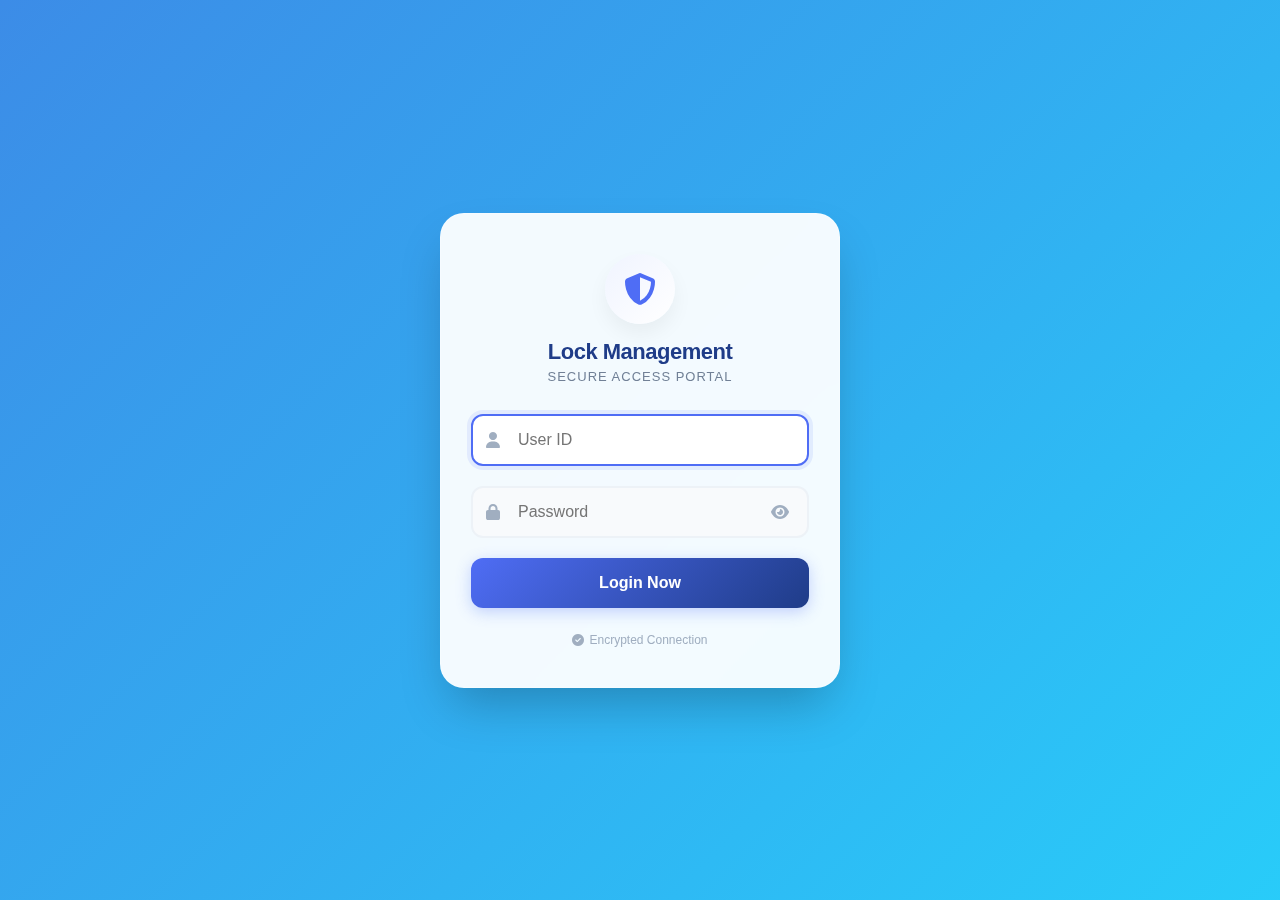
<file: menu/index.html>
<!DOCTYPE html>
<html>

<head>

<title>Master Menu</title>

<meta name="viewport" content="width=device-width, initial-scale=1.0">

<link rel="stylesheet"
href="https://cdnjs.cloudflare.com/ajax/libs/font-awesome/6.5.0/css/all.min.css">

<style>

*{
box-sizing:border-box;
}

body{
font-family:Arial, sans-serif;
background:#eef2f7;
display:flex;
justify-content:center;
align-items:flex-start;
min-height:100vh;
margin:0;
padding:30px 20px;
}

/* MAIN CARD */

.box{
background:white;
padding:40px;
border-radius:14px;
box-shadow:0 10px 30px rgba(0,0,0,0.15);
text-align:center;
width:100%;
max-width:420px;
}

.section{
background:white;
border-radius:12px;
padding:18px;
margin-bottom:18px;
box-shadow:0 6px 18px rgba(0,0,0,0.08);
border:1px solid #eef1f6;
}

.spinner{
width:16px;
height:16px;
border:3px solid rgba(255,255,255,0.4);
border-top:3px solid white;
border-radius:50%;
animation:spin 0.7s linear infinite;
}

@keyframes spin{
0%{transform:rotate(0deg)}
100%{transform:rotate(360deg)}
}

/* TITLE */

h2{
margin-top:0;
margin-bottom:12px;
}

/* USER INFO */

#userInfo{
font-size:13px;
color:#666;
margin-bottom:24px;
}

.load-btn{
width:100%;
padding:14px;
margin-top:10px;
border:none;
border-radius:10px;
font-size:15px;
cursor:pointer;
font-weight:bold;
background:linear-gradient(135deg,#6c63ff,#5148d8);
color:white;
transition:0.2s;
display:flex;
align-items:center;
justify-content:center;
gap:8px;
}

.load-btn:hover{
transform:translateY(-1px);
box-shadow:0 6px 14px rgba(0,0,0,0.15);
}

.load-btn:disabled{
opacity:0.7;
cursor:not-allowed;
}

/* BUTTON */

button{
width:100%;
padding:16px;
margin-top:14px;
border:none;
border-radius:10px;
font-size:16px;
cursor:pointer;
font-weight:bold;
transition:.2s;
display:flex;
align-items:center;
justify-content:center;
gap:8px;
}

button:hover{
transform:translateY(-1px);
box-shadow:0 5px 12px rgba(0,0,0,0.15);
}

/* COLORS */

.check{
background:linear-gradient(135deg,#007bff,#0056b3);
color:white;
}

.lock{
background:linear-gradient(135deg,#28a745,#1f7a33);
color:white;
}

.logout{
background:linear-gradient(135deg,#dc3545,#b02a37);
color:white;
}

.summary{
margin-bottom:25px;
text-align:left;
}

.summary-grid{
display:grid;
grid-template-columns:1fr 1fr;
gap:10px;
margin-bottom:10px;
}

.box-card{
background:#ffffff;
border:1px solid #e4e7ec;
padding:10px;
border-radius:8px;
font-size:12px;
}

.box-card div:first-child{
color:#777;
font-size:11px;
margin-bottom:2px;
}

#topUser,
#topBranch{
font-size:12px;
line-height:1.4;
}

.stat-box{
background:white;
border-radius:8px;
padding:10px;
border:1px solid #dfe5f1;
transition:0.2s;
}

.stat-box:hover{
transform:translateY(-2px);
box-shadow:0 6px 14px rgba(0,0,0,0.1);
}
  
.dashboard{
margin-bottom:25px;
text-align:left;
}

.dash-grid{
display:grid;
grid-template-columns:repeat(auto-fit,minmax(110px,1fr));
gap:10px;
margin-bottom:12px;
}

.dash-grid label{
font-size:12px;
color:#555;
}

.dash-grid select,
.dash-grid input{
width:100%;
padding:6px;
font-size:13px;
border-radius:6px;
border:1px solid #ccc;
}

.dash-card{
margin-top:15px;
background:linear-gradient(135deg,#eef4ff,#dbe8ff);
padding:14px;
border-radius:10px;
text-align:center;
font-size:13px;
border:1px solid #cfdcff;
}

.dash-card div{
margin-top:4px;
}

.dash-stats{
display:grid;
grid-template-columns:1fr 1fr;
gap:10px;
margin-top:5px;
}

.stat-box{
background:white;
border-radius:8px;
padding:10px;
border:1px solid #dfe5f1;
}

.stat-label{
font-size:11px;
color:#666;
margin-bottom:4px;
}

.stat-number.lock{
color:#003c9e !important;
background:none !important;
}

.stat-number{
font-weight:bold;
font-size:clamp(16px,4vw,22px);
white-space:nowrap;
}
  
.stat-number.amount{
color:#0a7d35;
}

.dash-status{
font-size:11px;
color:#777;
margin-top:8px;
text-align:center;
}

.action-buttons{
display:grid;
grid-template-columns:1fr 1fr;
gap:10px;
margin-top:15px;
}

.action-buttons button{
width:100%;
padding:14px;
font-size:14px;
}

h3{
font-size:16px;
margin-bottom:10px;
border-bottom:1px solid #eee;
padding-bottom:4px;
}

@media (min-width:900px){

.box{
max-width:520px;
}

.summary-grid{
grid-template-columns:1fr 1fr;
}

}
  
/* MOBILE */

@media (max-width:600px){

body{
padding:15px;
align-items:flex-start;
}

.box{
max-width:100%;
padding:25px;
margin-top:40px;
}

button{
padding:18px;
font-size:17px;
}

h2{
font-size:22px;
}

#userInfo{
font-size:14px;
}

}

/* LARGE DESKTOP */

@media (min-width:1200px){

.box{
max-width:460px;
padding:50px;
}

button{
font-size:18px;
}

}

</style>

</head>

<body>

<div class="box">

<h2>•Master Menu•</h2>

<div id="userInfo"></div>

<div class="section dashboard">

<h3>Lock Dashboard</h3>

<div class="dash-grid">

<div>
<label>DCA NAME</label>
<select id="dcaFilter"></select>
</div>

<div>
<label>Start Date</label>
<input type="date" id="startDate">
</div>

<div>
<label>End Date</label>
<input type="date" id="endDate">
</div>

</div>

<button class="load-btn" id="loadBtn" onclick="loadDashboard()">
<i class="fa fa-chart-line"></i>
Load Dashboard
</button>

<div class="dash-card">

<div class="dash-stats">

<div class="stat-box">
<div class="stat-label">Total Lock</div>
<div id="dashTotal" class="stat-number lock">0</div>
</div>

<div class="stat-box">
<div class="stat-label">Total Amount</div>
<div id="dashAmount" class="stat-number amount">RM0</div>
</div>

</div>

<div id="dashStatus" class="dash-status"></div>

</div>

</div>


<div class="section summary">

<h3>Today Summary</h3>

<div id="refreshInfo" style="
font-size:11px;
color:#888;
margin-bottom:8px;
">
⟳ auto refresh every 30s
</div>

<div id="lastUpdate" style="
font-size:11px;
color:#999;
margin-bottom:10px;
">
Last update: -
</div>

<div class="summary-grid">

<div class="box-card">
<div>Total Lock</div>
<div id="sumLock">0</div>
</div>

<div class="box-card">
<div>Total Amount</div>
<div id="sumAmount">RM0</div>
</div>

</div>

<div class="summary-grid">

<div class="box-card">
<div>Top User</div>
<div id="topUser"></div>
</div>

<div class="box-card">
<div>Top Branch</div>
<div id="topBranch"></div>
</div>

</div>

</div>

<div class="action-buttons">

<button class="check" onclick="goCheck()">
<i class="fa fa-search"></i> Check Lock
</button>

<button class="lock" onclick="goLock()">
<i class="fa fa-lock"></i> Create Lock
</button>

</div>

<button class="logout" onclick="logout()">
<i class="fa fa-right-from-bracket"></i> Logout
</button>

</div>

<script src="../lockconfig.js"></script>

<script>

const token = localStorage.getItem("session_token");

if(!token){
window.location="../lockcheck-login/";
}

const api = API_URL;
  
function getTodayLocal(){

var now = new Date();

var year = now.getFullYear();
var month = ("0" + (now.getMonth()+1)).slice(-2);
var day = ("0" + now.getDate()).slice(-2);

return year + "-" + month + "-" + day;

}
  
function loadUsers(){

fetch(api+"?action=users&token="+token)
.then(r=>r.json())
.then(list=>{

var select=document.getElementById("dcaFilter");

select.innerHTML="";

list.forEach(function(u){

var opt=document.createElement("option");

if(typeof u === "string"){
opt.value = "ALL";
opt.text = "ALL USER";
}else{
opt.value = u.id;
opt.text = u.name;
}

select.appendChild(opt);

});

});

}

function loadSummary(){

fetch(api+"?action=summary&token="+token)
.then(r=>r.json())
.then(data=>{

document.getElementById("sumLock").innerText=data.totalLock;

document.getElementById("sumAmount").innerText=
"RM "+Number(data.totalAmount).toLocaleString("en-MY",{
minimumFractionDigits:2,
maximumFractionDigits:2
})

var userHTML="";

data.topUser.forEach(function(u){

userHTML += u.user+" ("+u.count+")<br>";

});

document.getElementById("topUser").innerHTML=userHTML;

var branchHTML="";

data.topBranch.forEach(function(b){

branchHTML += b.branch+" ("+b.count+")<br>";

});

document.getElementById("topBranch").innerHTML=branchHTML;

/* update last refresh time */

var now=new Date();

var time=now.toLocaleTimeString("en-MY",{
hour:'2-digit',
minute:'2-digit',
second:'2-digit'
});

document.getElementById("lastUpdate").innerText="Last update: "+time;

});
}
  
function loadDashboard(){

var btn=document.getElementById("loadBtn");
var status=document.getElementById("dashStatus");

btn.disabled=true;
btn.innerHTML='<div class="spinner"></div> Please wait...';

status.innerText="Loading dashboard...";

var dca=document.getElementById("dcaFilter").value;
var start=document.getElementById("startDate").value;
var end=document.getElementById("endDate").value;

var url=api+"?action=dashboard&token="+token;

if(dca) url+="&dca="+dca;
if(start) url+="&start="+start;
if(end) url+="&end="+end;

/* timeout protection */

var controller = new AbortController();
var timeout = setTimeout(()=>controller.abort(),8000);

fetch(url,{signal:controller.signal})
.then(r=>r.json())
.then(data=>{

if(data.status){
status.innerText="Access denied";
return;
}

document.getElementById("dashTotal").innerText=data.total || 0;

document.getElementById("dashAmount").innerText =
"RM "+Number(data.amount || 0).toLocaleString("en-MY",{
minimumFractionDigits:2,
maximumFractionDigits:2
});;

status.innerText="";

})
.catch(err=>{

if(err.name==="AbortError"){

status.innerText="Server slow. Please try again.";

}else{

status.innerText="Error loading dashboard.";

}

document.getElementById("dashTotal").innerText="-";
document.getElementById("dashAmount").innerText="RM -";

})
.finally(()=>{

clearTimeout(timeout);

btn.disabled=false;
btn.innerHTML='<i class="fa fa-chart-line"></i> Load Dashboard';

});

}
  
window.onload=function(){

var today=getTodayLocal();

document.getElementById("startDate").value=today;
document.getElementById("endDate").value=today;

document.getElementById("startDate").max=today;
document.getElementById("endDate").max=today;

loadUsers();
loadDashboard();
loadSummary();

setInterval(loadSummary,30000);

};

const user = localStorage.getItem("lock_user");
const role = localStorage.getItem("lock_role");

document.getElementById("userInfo").innerHTML =
"<i class='fa fa-user'></i> <b>"+(user || "-")+"</b> &nbsp;|&nbsp; "+(role || "-");

function goCheck(){
window.location="../check/";
}

function goLock(){
window.location="../lock/";
}

function logout(){
localStorage.clear();
window.location="../lockcheck-login/";
}

/* =========================
MOBILE SAFE IDLE LOGOUT
========================= */

let lastActivity = Date.now();
const IDLE_LIMIT = 60000; // 1 min

function updateActivity(){
lastActivity = Date.now();
}

function checkIdle(){

if(Date.now() - lastActivity > IDLE_LIMIT){
logout();
}

}

setInterval(function(){

var today=getTodayLocal();

var start=document.getElementById("startDate");
var end=document.getElementById("endDate");

if(start.value!=today){

start.value=today;
end.value=today;

start.max=today;
end.max=today;

loadDashboard();
loadSummary();

}

},60000);

setInterval(checkIdle, 5000);

[
"touchstart",
"touchmove",
"click",
"scroll",
"keydown"
].forEach(event=>{
document.addEventListener(event, updateActivity, {passive:true});
});

document.addEventListener("visibilitychange",()=>{

if(!document.hidden){

if(Date.now() - lastActivity > IDLE_LIMIT){
logout();
}

}

});

</script>
  
</body>
</html>
</file>
